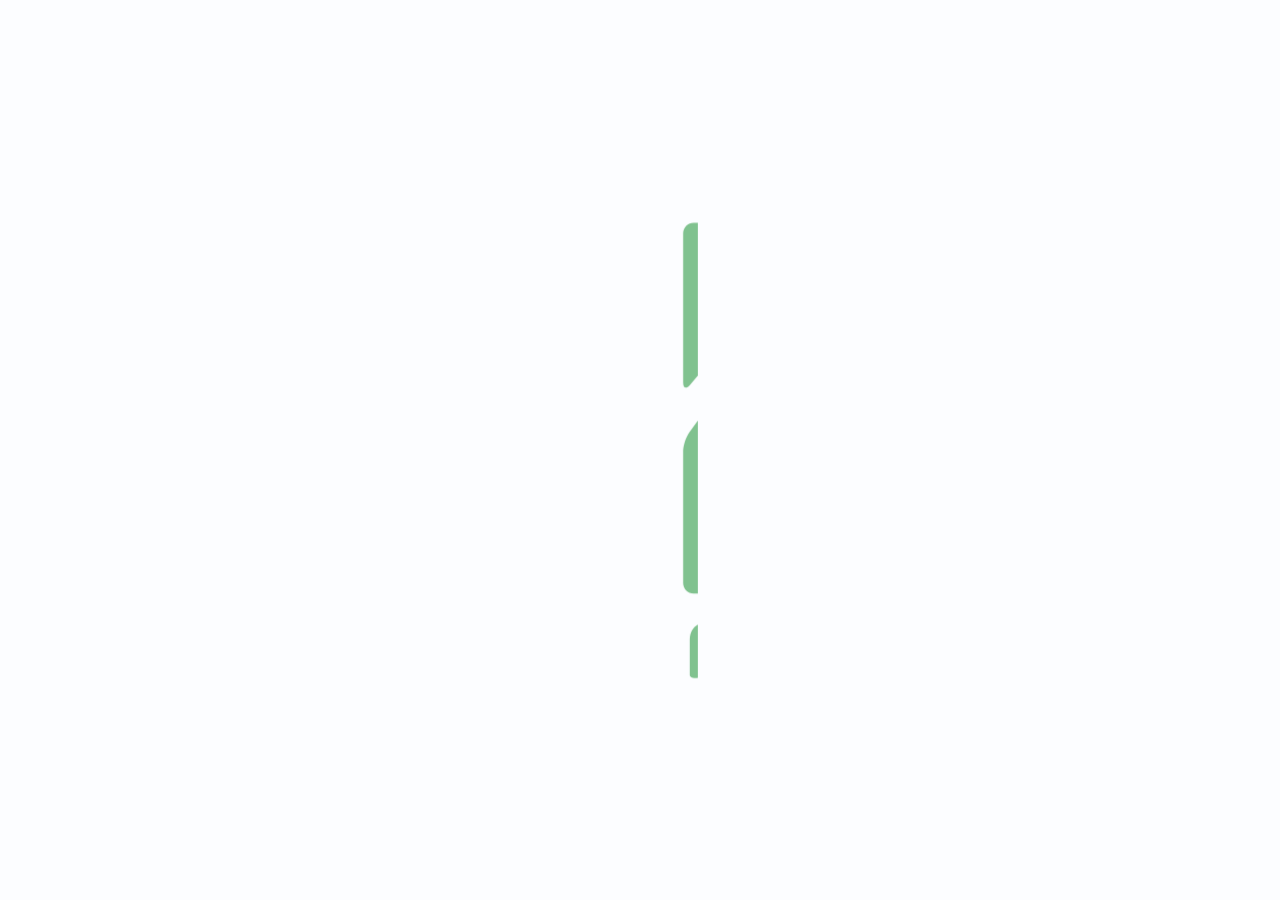
<file: index.html>
<!DOCTYPE html>
<html lang="en">
  <head>
	<meta http-equiv="Content-Type" content="text/html; charset=UTF-8"/>
    <meta name="viewport" content="width=device-width,initial-scale=1,maximum-scale=1,user-scalable=no" />
    <title>HEMP — World-first decentralized vesting platform</title>
	<link rel="canonical" href="https://myhemp.io" />
    <link rel="icon" type="image/png" href="static/img/favicon.png" />
    <meta name="msapplication-TileColor" content="#a9eaa9" />
    <meta name="theme-color" content="#a9eaa9" />
    <meta
      name="description"
      content="World’s First Global MYHEMP RegTech
Blockchain Verified Supply Chain"
    />
    <!-- OpenGraph -->
    <meta property="og:title" content="HEMP" />
    <meta
      property="og:description"
      content="World-first decentralized platform ♂️ ! Protects every Crypto or DeFi community, predatory ventures, perfidious advisors and more..."
    />
    <meta property="og:image"  />
    <meta property="og:type" content="website" />
    <meta property="og:keywords" content="HEMP, HEMP, vesting, defi, crypto, ethereum, bsc, neo, huobi, tron" />
    <meta property="og:url" content="https://www.myhemp.io" />
    <meta property="og:viewport" content="width=device-width,initial-scale=1,maximum-scale=1,user-scalable=no" />
    <!-- Twitter -->
    <meta property="twitter:title" content="HEMP" />
    <meta
      property="twitter:description"
      content="World’s First Global MYHEMP RegTech
Blockchain Verified Supply Chain"
    />
    <meta property="twitter:image"  />
    <meta property="twitter:card" content="summary_large_image" />
    <!-- FontAwesome -->
    <script src="23ab4dbdd7.js" ></script>
    <!-- Global site tag (gtag.js) - Google Analytics -->
    <script async src="https://www.googletagmanager.com/gtag/js?id=G-7HHD5CQQTE"></script>
    <script>
      window.dataLayer = window.dataLayer || []
      function gtag() {
        dataLayer.push(arguments)
      }
      gtag('js', new Date())
      gtag('config', 'G-7HHD5CQQTE')
    </script>
  <link href="main.css" rel="stylesheet"></head>
  <body>
    <div id="ld">
      <div>
        <div class="ldi">
          <img src="static/img/logo.svg" alt="HEMP" />
        </div>
      </div>
    </div>
    <div id="app">
      <header id="h">
        <div class="l">
          <a data-go="#h" title="HEMP"><img src="static/img/logo.png" alt="HEMP" /></a>
        </div>
        <div class="r">
          <nav id="n">
            <ul>
              <li>
                <a data-go="#" title="Use cases"><span>Home</span></a>
              </li>
              <li>
                <a data-go="#ab" title="Use cases"><span>About Us</span></a>
              </li>
              <li>
                <a data-go="#ec" title="Token"><span>Ecosystem</span></a>
              </li>
              <li>
                <a data-go="#d" title="Roadmap"><span>Roadmap</span></a>
              </li>
              <li>
                <a data-go="#g" title="Team"><span>Team</span></a>
              </li>
			  <li>
                <a href="whitepaper.pdf" title="Team"><span>Whitepaper</span></a>
              </li>
              <li>
                <a href="app.html" title="My Hemp App" ><span>Buy Hemp</span></a>
              </li>
            </ul>
          </nav>
          <button class="bnv" data-nav>
            <svg viewBox="0 0 100 100" xmlns="http://www.w3.org/2000/svg">
              <path class="l-1" d="M0 70l28-28c2-2 2-2 7-2h64" />
              <path class="l-2" d="M0 50h99" />
              <path class="l-3" d="M0 30l28 28c2 2 2 2 7 2h64" />
            </svg>
          </button>
        </div>
      </header>
      <div id="a">
        <div class="ct">
          <h1 data-anim-h>
            <span>
              <span>World’s First Global MYHEMP RegTech</span>
            </span>
            <span>
              <span>
                <strong>Blockchain Verified Supply Chain</strong>
              </span>
            </span>
          </h1>
          <h3>‘By utilising our MYHEMP (HEMP) token ecosystem for the highest global transparency
standards for the</h3>'
		  <h1 data-anim-h> Hemp & Marijuana Industry</h1>
          <div class="bc">
            <a href="app.html" class="btn">
              <span>
                Buy Token
                <i class="fas fa-arrow-right faf"></i>
              </span>
            </a>
          </div>
        </div>
      </div>
      <br><br><br>
      <iframe width="100%" height="315" src="https://www.youtube.com/embed/QvPkg5B0g2E" title="YouTube video player" frameborder="0" allow="accelerometer; autoplay; clipboard-write; encrypted-media; gyroscope; picture-in-picture" allowfullscreen></iframe>
    <br><br><br><br>
    <section id="ab">
      <div id="i">
        <div class="ct">
          <h2 class="h2" data-anim-h>
            <div>
              <div class="txc">
                <svg viewBox="0 0 100 100">
                  <linearGradient id="rainbow" x1="0" x2="0" y1="0" y2="100%" gradientUnits="userSpaceOnUse">
                    <stop stop-color="#b2f44e" offset="0%" />
                    <stop stop-color="#71e6f5" offset="100%" />
                  </linearGradient>
                  <defs>
                    <path id="c-1" d="M 50, 50m -25, 0 a 25,25 0 1,1 50,0 a 25,25 0 1,1-50,0"></path>
                  </defs>
                  <text font-size="8" fill="url(#rainbow)">
                    <textPath xlink:href="#c-1">Who We are?</textPath>
                  </text>
                </svg>
              </div>
              <span><span>About US</span></span>
            </div>
          </h2>
          <div class="h5" data-anim-h>
            <h5>
              MYHEMP.iO is a revolutionary decentralised digital ecosystem that provides blockchain solutions to the current global complex challenges faced by all farmers, manufacturers, business services, financial service providers, quality regulators and Government’s within the legal Hemp & Marijuana industry.
            </h5>
          </div>
		  <br><br>
		  <h2 class="h2" data-anim-h>
            <div>
              <div class="txc">
                <svg viewBox="0 0 100 100">
                  <linearGradient id="rainbow" x1="0" x2="0" y1="0" y2="100%" gradientUnits="userSpaceOnUse">
                    <stop stop-color="#b2f44e" offset="0%" />
                    <stop stop-color="#71e6f5" offset="100%" />
                  </linearGradient>
                  <defs>
                    <path id="c-1" d="M 50, 50m -25, 0 a 25,25 0 1,1 50,0 a 25,25 0 1,1-50,0"></path>
                  </defs>
                  <text font-size="8" fill="url(#rainbow)">
                    <textPath xlink:href="#c-1">Our Mission</textPath>
                  </text>
                </svg>
              </div>
              <span><span>Mission</span></span>
            </div>
          </h2>
          <div class="h5" data-anim-h>
            <h5>
              Our focus is to grant every global Hemp & Marijuana consumer legal and high-quality trusted Hemp
& Marijuana products in an instant, whereby they can check agricultural origin, approval of Hemp
cannabinoid testing, legal compliance, industry association verifications, governmental compliance
and anything else related to the finished consumer product. On the medicinal side, governments can
utilise our transparent ecosystem to validate the life-cycle of prescribed medicinal marijuana
ensuring origin, quality and testing information is available on demand.
            </h5>
          </div>
		  <br>
		  <br> <br><br>
		    <h2 class="h2" data-anim-h>
            <div>
              <div class="txc">
                <svg viewBox="0 0 100 100">
                  <linearGradient id="rainbow" x1="0" x2="0" y1="0" y2="100%" gradientUnits="userSpaceOnUse">
                    <stop stop-color="#b2f44e" offset="0%" />
                    <stop stop-color="#71e6f5" offset="100%" />
                  </linearGradient>
                  <defs>
                    <path id="c-1" d="M 50, 50m -25, 0 a 25,25 0 1,1 50,0 a 25,25 0 1,1-50,0"></path>
                  </defs>
                  <text font-size="8" fill="url(#rainbow)">
                    <textPath xlink:href="#c-1">Our Vision</textPath>
                  </text>
                </svg>
              </div>
              <span><span>Vision</span></span>
            </div>
          </h2>
          <div class="h5" data-anim-h>
            <h5>
            Our approach will revolutionise and decentralise the global system of Hemp and Marijuana
consumption, whilst providing a transparent credible supply chain ecosystem that holds all supply
chain stakeholders accountable from seed to finished goods consumer products in the form of Food,
Drinks, Cosmetics, Household items, Construction and Medicinal. Our ecosystem allows flexibility for
national regulators and governments to control and monitor their tolerances and variation limits.
            </h5> <br><br><br><br>
			<h2 class="h2" data-anim-h> Ready to join?   <div class="bc">
            <a href="app.html"  class="btn">
              <span>
                Buy Token
                <i class="fas fa-arrow-right faf"></i>
              </span>
            </a>
          </div>
			</h2>
          </div>
          <div class="ilst">
		   <div>
              <div>
                <svg xmlns="http://www.w3.org/2000/svg" viewBox="0 0 332.5 332.3" stroke-miterlimit="10" xmlns:v="https://vecta.io/nano">
                  <path
                    d="M114.2 144.9l52-52 52 52 30.3-30.3-82.3-82.3-82.3 82.3 30.3 30.3m-81.9 21.2l30.3-30.3 30.3 30.3-30.3 30.3-30.3-30.3zm81.9 21.4l52 52 52-52 30.3 30.2h0L166.2 300l-82.3-82.2h0l30.3-30.3m125.4-21.3l30.3-30.3 30.3 30.3-30.3 30.3-30.3-30.3h0z"
                  />
                  <path d="M197 166.1h0l-30.7-30.7-22.7 22.7h0l-2.6 2.6-5.4 5.4h0 0l30.7 30.7 30.7-30.7" />
                </svg>
              </div>
              <div class="nme"><span>Binance</span></div>
            </div>
            <div>
              <div>
                <svg xmlns="http://www.w3.org/2000/svg" viewBox="0 0 332.5 332.3" stroke-miterlimit="10" xmlns:v="https://vecta.io/nano">
                  <path d="M166.2,217.7l83-49.1L166.2,31" />
                  <path d="M166.2 31L83.3 168.6l82.9 49.1V131 31zm0 270.2l83-116.8-83 49" />
                  <path d="M166.2 301.2v-67.8l-82.9-49 82.9 116.8zm83-132.6l-83-37.6m0 0l-82.9 37.6" />
                </svg>
              </div>
              <div class="nme"><span>Ethereum</span></div>
            </div>
            <div>
              <div>
                <svg xmlns="http://www.w3.org/2000/svg" viewBox="0 0 332.5 332.3" stroke-miterlimit="10" xmlns:v="https://vecta.io/nano">
                  <path
                    d="M193.5 115c0-38.1-18.4-71-32.5-81.7 0 0-1-.6-1 1-1.2 73.7-38.5 93.9-59.3 120.7-47.5 62.2-3.3 130.2 41.7 142.8 25.2 7-5.9-12.5-9.8-53.6-4.7-50 60.9-88 60.9-129.2m24.6 25.2c-.2-.2-.6-.2-1 0l-.2.2c-.8 9.2-11 29.1-23.7 47.3-43.2 61.8-18.6 91.5-4.7 107.6 8 9.4 0 0 20.1-9.6 1.6-.8 39.1-20.7 43.2-65.9 4.2-44-23.7-71.6-33.7-79.6"
                  />
                </svg>
              </div>
              <div class="nme"><span>XRP</span></div>
            </div>
            <div>
              <div>
                <svg xmlns="http://www.w3.org/2000/svg" viewBox="0 0 332.5 332.3" xmlns:v="https://vecta.io/nano">
                  <path
                    d="M280.3 117.1c-11.6-10.7-27.6-27-40.6-38.5l-.8-.5c-1.3-1-2.7-1.8-4.3-2.4h0L54.2 42.8c-.8.1-1.6.4-2.2.8l-.7.6c-.9.9-1.6 2-2 3.2l-.3.6v2.7.4c16.5 45.8 81.4 196 94.2 231.2.8 2.4 2.2 6.9 5 7.2h.6c1.5 0 7.7-8.2 7.7-8.2l122.9-149.8c1.5-1.8 2.8-3.7 3.9-5.7.6-3.3-.5-6.5-3-8.7zm-95.1 15.8l47.6-39.5 27.9 25.7-75.5 13.8zm-18.5-2.6l-82-67.2 132.7 24.5-50.7 42.7zm7.4 17.6l84-13.5-96 115.6 12-102.1zM73.5 69.8l86.3 73.2-12.5 107.1L73.5 69.8z"
                    stroke-miterlimit="10"
                  />
                </svg>
              </div>
              <div class="nme"><span>Tron</span></div>
            </div>
            <div>
              <div>
                <svg xmlns="http://www.w3.org/2000/svg" viewBox="0 0 332.5 332.3" stroke-miterlimit="10" xmlns:v="https://vecta.io/nano">
                  <path d="M55.6 86.7v163.7l106.3 38.1v-165l115-42.4-104.3-37.3zm115 41.5v89.5l106.3 38.1V88.9z" />
                </svg>
              </div>
              <div class="nme"><span>USDT</span></div>
            </div>
			 <div>
              <div>
			  <img src="1.png">
                  <path d="M55.6 86.7v163.7l106.3 38.1v-165l115-42.4-104.3-37.3zm115 41.5v89.5l106.3 38.1V88.9z" />
                </svg>
              </div>
              <div class="nme"><span>Bitcoin</span></div>
            </div>
			 <div>
              <div>
			  <img src="2.png">
                  <path d="M55.6 86.7v163.7l106.3 38.1v-165l115-42.4-104.3-37.3zm115 41.5v89.5l106.3 38.1V88.9z" />
                </svg>
              </div>
              <div class="nme"><span>Litecoin</span></div>
            </div>
          </div>
        </div>
      </div>
	  </section>
      <div id="b">
        <div class="ct" id="ec">
          <h2 class="h2" data-anim-h>
            <div>
              <div class="txc" id="ec">
                <svg viewBox="0 0 100 100">
                  <linearGradient id="rainbow" x1="0" x2="0" y1="0" y2="100%" gradientUnits="userSpaceOnUse">
                    <stop stop-color="#b2f44e" offset="0%" />
                    <stop stop-color="#71e6f5" offset="100%" />
                  </linearGradient>
                  <defs>
                    <path id="c-1" d="M 50, 50m -25, 0 a 25,25 0 1,1 50,0 a 25,25 0 1,1-50,0"></path>
                  </defs>
                  <text font-size="8" fill="url(#rainbow)">
                    <textPath xlink:href="#c-1">Who for</textPath>
                  </text>
                </svg>
              </div>
              <span><span>Ecosystem Overview</span></span>
			  <span><span>Global Ecosystem Participants:</span></span>
            </div>
          </h2>
          <div class="p">
            <p>
            The MYHEMP.IO ecosystem provides a decentralised transactional system available to the Hemp industry that would always be visible to authorities under AML and CTF regulations. Our system is based on solid Know Your Customer/Client (KYC) principles.
            </p>
			 <br><br><br>
			 <div >
                        <img src="ecosystem-img-1.png" width="100%">
                    </div>
					<br> <br><br><br>
					<h2 class="h2" data-anim-h> Global MYHEMP.iO Ecosystem Outputs:</h2>
          </div>
          <div class="lst">
            <div>
              <div>
                <i><img src="static/img/1.png" alt="Team vesting" /></i>
                <h3 data-anim-h>
                  <span><span>Premium Quality Products</span></span>
                </h3>
                <p></p>
              </div>
            </div>
            <div>
              <div>
                <i><img src="static/img/2.png" alt="Venture vesting" /></i>
                <h3 data-anim-h>
                  <span><span>Always Trusted</span></span>
                </h3>
                <p></p>
              </div>
            </div>
			<div>
			 <div>
                <i><img src="static/img/3.png" alt="Community vesting" /></i>
                <h3 data-anim-h>
                  <span><span>Always Compliant</span></span>
                </h3>
                <p></p>
              </div>
			  </div>
            <div>
              <div>
                <i><img src="static/img/4.png" alt="Community vesting" /></i>
                <h3 data-anim-h>
                  <span><span>Always Consistent</span></span>
                </h3>
                <p></p>
              </div>
			  </div>
			  <div>
			  <div>
                <i><img src="static/img/5.png" alt="Community vesting" /></i>
                <h3 data-anim-h>
                  <span><span>Always Transparent</span></span>
                </h3>
                <p></p>
              </div>
            </div>
          </div>
          <div class="bb">
            <img src="static/img/certificate.svg" class="ic" alt="Overfall recognition" />
            <h4 data-anim-h>
              <span><span>Boost your project's reputation</span></span>
            </h4>
            <div class="p">
              <p>Whenever you share your affiliate link and who ever will buy MYHEMP(HEMP) token you'll get 5% commission of every transection made through your refrence link, If you sell more then 50,000 MYHEMP (HEMP) token through your refral link, HEMP issues you a certificate that cryptographically prove to everyone your commitment and you'll win amazing prizes anounced by HEMP token team.</p>
            </div>
            <img src="static/img/certificate_b.svg" class="bg" alt="Overfall recognition" />
          </div>
		  <br><br><br><br>
		   <h2 class="h2" data-anim-h>
            <div>
              <div class="txc">
                <svg viewBox="0 0 100 100">
                  <linearGradient id="rainbow" x1="0" x2="0" y1="0" y2="100%" gradientUnits="userSpaceOnUse">
                    <stop stop-color="#b2f44e" offset="0%" />
                    <stop stop-color="#71e6f5" offset="100%" />
                  </linearGradient>
                  <defs>
                    <path id="c-1" d="M 50, 50m -25, 0 a 25,25 0 1,1 50,0 a 25,25 0 1,1-50,0"></path>
                  </defs>
                  <text font-size="8" fill="url(#rainbow)">
                    <textPath xlink:href="#c-1">How it Works?</textPath>
                  </text>
                </svg>
              </div>
              <span><span>MYHEMP Blockchain Workflow</span></span>
			  <span><span></span></span>
            </div>
          </h2>
		    <div class="lst">
            <div>
              <div>
                <i><img src="static/img/s1.png" alt="Team vesting" /></i>
                <h3 data-anim-h>
                  <span><span>01 Transaction</span></span>
                </h3>
                <p>Once vetted, the MYHEMP ecosystem participant (i.e. seller) initiates a transaction via our PoA Smart Contract system with the MYHEMP specification details</p>
              </div>
            </div>
            <div>
              <div>
                <i><img src="static/img/s2.png" alt="Venture vesting" /></i>
                <h3 data-anim-h>
                  <span><span>02 Network</span></span>
                </h3>=
                <p>The Smart Contract becomes live on within the MYHEMP ecosystem and the next participating block (i.e. buyer) in the sequence verifies the transaction based on contract credentials.</p>
              </div>
            </div>
			<div>
			 <div>
                <i><img src="static/img/s3.png" alt="Community vesting" /></i>
                <h3 data-anim-h>
                  <span><span>03 Authorisation</span></span>
                </h3>
                <p>The Smart Contract must be authorised within the MYHEMP ecosystem by master nodes (i.e. Independant Product Testers and Global Government Entities) in order to continue the blockchain sequence.</p>
              </div>
			  </div>
          </div>
		   <div class="lst">
            <div>
              <div>
                <i><img src="static/img/s6.png" alt="Team vesting" /></i>
                <h3 data-anim-h>
                  <span><span>04 Unified Data</span></span>
                </h3>
                <p>The blockchain is authorised within MYHEMP.iO, the block approval cannot be compromised in any way and the supply chain verification process creates transparency for all parties involved.</p>
              </div>
            </div>
            <div>
              <div>
                <i><img src="static/img/s5.png" alt="Venture vesting" /></i>
                <h3 data-anim-h>
                  <span><span>05 Added Blockchain</span></span>
                </h3>
                <p>Once the block is verified it is permanently stored on the MYHEMP blockchain system and can be accessed at anytime by anyone within the ecosystem.</p>
              </div>
            </div>
			<div>
			 <div>
                <i><img src="static/img/s4.png" alt="Community vesting" /></i>
                <h3 data-anim-h>
                  <span><span>06 Complete</span></span>
                </h3>
                <p>The smart contract is now executed and the initiates a transaction via our PoA Smart Contract system with the MYHEMP specification details.</p>
              </div>
			  </div>
          </div>
        </div>
      </div>
	  <br> <br>
      <div id="c">
        <div class="ct">
          <div class="ctl">
            <img src="static/img/sig.png" alt="HEMP" />
          </div>
          <div class="ctc">
            <div>
              <div><img src="static/img/sig.png" alt="HEMP" /></div>
              <div><img src="static/img/sig.png" alt="HEMP" /></div>
              <div><img src="static/img/sig.png" alt="HEMP" /></div>
              <div><img src="static/img/sig.png" alt="HEMP" /></div>
              <div><img src="static/img/sig.png" alt="HEMP" /></div>
              <div><img src="static/img/sig.png" alt="HEMP" /></div>
              <div><img src="static/img/sig.png" alt="HEMP" /></div>
              <div><img src="static/img/sig.png" alt="HEMP" /></div>
              <div><img src="static/img/sig.png" alt="HEMP" /></div>
              <div><img src="static/img/sig.png" alt="HEMP" /></div>
              <div><img src="static/img/sig.png" alt="HEMP" /></div>
              <div><img src="static/img/sig.png" alt="HEMP" /></div>
              <div><img src="static/img/sig.png" alt="HEMP" /></div>
            </div>
            <img src="static/img/lueur.png" class="ctcl" alt="Lueur" />
            <img src="static/img/coffre.png" alt="Coffre" />
          </div>
          <div class="ctt">
            <h2 data-anim-h>
              <span>
                <span>
                  MYHEMP (HEMP)
                  <small>token</small>
                </span>
              </span>
            </h2>
            <div class="p p1">
              <p>
                MYHEMP is introducing its own token named
                <strong>HEMP</strong>
                , it will strengthen our structure and grant holders various advantages.
              </p>
              <p style="margin-top: 12px">
                All charges for our different services
                <span style="font-style: italic">including future ones</span>
                are and will be payable only in
                <strong>HEMP</strong>
                , making it a core element of our platform. <br>
				Total HEMP (HEMP)Supply: 100,000,000
				<br>
				3% Advisors <br>
				12% Team <br>
				10% Exchange Marketing <br>
				25% Liquidity Mining<br>
				25% Token Sale <br>
        25% Echosystem Development
              </p>
            </div>
            <h3>The main benefits of owning $HEMP tokens are as follows:</h3>
            <div class="p p2">
              <ul>
                <li>
                  Create or revoke a vesting and pay the associated fees in
                  <strong>$HEMP</strong>
                  .
                </li>
                <li>
                  Stake your
                  <strong>$HEMP</strong>
                  to earn part of the platform’s collected fees
                  <span style="font-style: italic">(more HEMP without supply inflation)</span>
                  .
                </li>
                <li>Hold a natively deflationary asset.</li>
                <li>
                  Actively contribute to HEMP's future through governance.
                  <br />
                </li>
              </ul>
            </div>
            <div class="bc">
              <a href="whitepaper.pdf" target="_blank" class="btn">
                <span>
                  Read more
                  <i class="fas fa-arrow-right faf"></i>
                </span>
              </a>
              <a href="https://bscscan.com/token/0xF9d10E434488162758b67853bAfF7CD872adaF1B"  class="btn btn-m">
                <span>
                  <strong>HEMP Contract</strong>
                </span>
                <img src="static/img/bsc.svg" alt="HEMP" />
              </a>
            </div>
          </div>
          <img class="para1" src="static/img/sig.png" alt="HEMP" />
          <img class="para2" src="static/img/sig.png" alt="HEMP" />
          <img class="para3" src="static/img/sig.png" alt="HEMP" />
        </div>
      </div>
      <div id="d">
        <div class="dc fxd">
          <div class="dcl">
            <div>
              <div class="txc">
                <svg viewBox="0 0 100 100">
                  <defs>
                    <path id="c-1" d="M 50, 50m -25, 0 a 25,25 0 1,1 50,0 a 25,25 0 1,1-50,0"></path>
                  </defs>
                  <text font-size="8" fill="url(#rainbow)">
                    <textPath xlink:href="#c-1">What's to come</textPath>
                  </text>
                </svg>
              </div>
              <h2>Roadmap</h2>
            </div>
            <div>
              <h3>OCT 2021</h3>
              <div class="hr"></div>
              <ul>
                <li ><span>HEMP Utility token investment start in March 2021</span></li>
              </ul>
            </div>
            <div>
              <h3>DEC 2021</h3>
              <div class="hr"></div>
              <ul>
                <li >
                  <span>Build team & involve independance governance entities</span>
                </li>
              </ul>
            </div>
            <div>
              <h3>DEC 2021</h3>
              <div class="hr"></div>
              <ul>
                <li ><span>start coding of HEMP System</span></li>
              </ul>
            </div>
            <div>
              <h3>APR 2022</h3>
              <div class="hr"></div>
              <ul>
                <li><span>MVP delivered launch HEMP</span></li>
              </ul>
            </div>
			 <div>
              <h3>MAY 2022</h3>
              <div class="hr"></div>
              <ul>
                <li><span>2% of HEMP Industry involve 8k orders per annum,<br> UK, EU, Canada and Australia Clients. <br>2Million Hemp Commission is distributed in Hemp Holders( EPT 0.07 HEMP). </span></li>
              </ul>
            </div>
			 <div>
              <h3>JUL 2022</h3>
              <div class="hr"></div>
              <ul>
                <li><span>Proof HMEP</span></li>
              </ul>
			</div>
            <div>
              <h3>MAY 2023</h3>
              <div class="hr"></div>
              <ul>
                <li><span>License brand to industry to compete for best Hemp product catagory consumable</span></li>
              </ul>
            </div>
			 <div>
              <h3>JUL 2023</h3>
              <div class="hr"></div>
              <ul>
                <li><span>Uk/ EU Clients Reached</span></li>
              </ul>
            </div>
			<div>
              <h3>MAy 2024</h3>
              <div class="hr"></div>
              <ul>
                <li><span>5% HEMP industry invlive 2k orders per anum<br> 500k Hemp Comission ditributed between Hemp holders (EPT 0.02 HEMP)</span></li>
              </ul>
            </div>
		  <div>
              <h3>June 2024</h3>
              <div class="hr"></div>
              <ul>
                <li><span>Start marketing USA, Canada and Australia. </span></li>
              </ul>
            </div>
			 <div>
              <h3>May 2025</h3>
              <div class="hr"></div>
              <ul>
                <li><span>Start marketing Asia. </span></li>
              </ul>
            </div>
			 <div>
              <h3>JUN 2025</h3>
              <div class="hr"></div>
              <ul>
                <li><span>4% of Hemp industry involve 42k order per anum.</span></li>
				<li><span><br> UK, EU, US, CANADA, AUSTRALIA, & Asia Clients. </span></li>
				<li><span>  6M Hemp token Commission distributed between Hemp Holders</span> </li> <li> <span>(EPT 0.18 HEMP)</span> <li>
              </ul>
            </div>
			<div>
              <h3>MAR 2026</h3>
              <div class="hr"></div>
              <ul>
                <li><span>Start Marketing Africa</span></li>
              </ul>
            </div>
			<div>
              <h3>MAR 2026</h3>
              <div class="hr"></div>
              <ul>
                <li><span>7% HEMP industry involved 42k orders per anum.</span></li><li></span> Africa Clients Reached </span></li> <li><span>10Million Hemp token commission distributed to HEMP Holders (EPT 0.34 HEMP)</span></li>
              </ul>
            </div>
			<div>
              <h3>AUG 2026</h3>
              <div class="hr"></div>
              <ul>
                <li><span>10% HEMP industry involved 67k orders per anum.</span></li> <li><span> Africa Clients Reached</span></li> 16 Million Hemp token commission distributed to HEMP Holders<li><span> (EPT 0.54 HEMP)</span></li>
              </ul>
            </div>
			 </div>
        </div>
      </div>
      <div id="j">
        <div class="ct">
          <div class="jc">
            <img src="static/img/litepaper.png" alt="Litepaper" />
            <div>
              <h2 class="h2" data-anim-h>
                <div>
                  <div class="txc">
                    <svg viewBox="0 0 100 100">
                      <defs>
                        <path id="c-1" d="M 50, 50m -25, 0 a 25,25 0 1,1 50,0 a 25,25 0 1,1-50,0"></path>
                      </defs>
                      <text font-size="8" fill="url(#rainbow)">
                        <textPath xlink:href="#c-1">Dive deeper</textPath>
                      </text>
                    </svg>
                  </div>
                  <span><span>Whitepaper</span></span>
                </div>
              </h2>
              <div class="p">
                <p>
                 MYHEMP has been smartly designed with collaboration from leaders
within the global Hemp industry. We all have one common goal; how can we ensure our industry
grows and develops with the right ethics whilst addressing challenges faced within the End-2-End
Hemp & Cannabinoid supply chain. Our platform will reduce the complexity, ensure security, ease of
use and low costs for all of our users! Find out more by reading our Litepaper.
                </p>
              </div>
              <div class="bc">
                <a href="whitepaper.pdf" title="Litepaper" target="_blank" class="btn">
                  <span>
                    Read now
                    <i class="fas fa-arrow-right faf"></i>
                  </span>
                </a>
              </div>
            </div>
          </div>
        </div>
      </div>
      <div id="g">
        <div class="ct">
          <h2 class="h2" data-anim-h>
            <div>
              <div class="txc">
                <svg viewBox="0 0 100 100">
                  <defs>
                    <path id="c-1" d="M 50, 50m -25, 0 a 25,25 0 1,1 50,0 a 25,25 0 1,1-50,0"></path>
                  </defs>
                  <text font-size="8" fill="url(#rainbow)">
                    <textPath xlink:href="#c-1">Who we are</textPath>
                  </text>
                </svg>
              </div>
              <span><span>Our team</span></span>
            </div>
          </h2>
          <div class="p">
            <p>
              Find out who is behind this ambitious project, crypto-enthusiasts who firmly believe in the establishment of a secure and transparent world
              through decentralization.
            </p>
          </div>
        </div>
        <div class="sw">
          <div class="ct">
            <div data-swiper="team">
              <div class="swiper-wrapper">
                <div class="swiper-slide">
                  <div class="il">
                    <a href="#" target="_blank">
                      <img src="static/img/linkedin.svg" alt="Linkedin" />
                    </a>
                    <img src="static/img/team1.png" alt="Noé" />
                  </div>
                  <div class="nme">Sonny Jhumat</div>
                  <div class="rang">
                    Founder &
                    <br />
                    CEO
                  </div>
				  <div class="p">
            <p>
              A top UK maths graduate who spans a 12 year careers within Fast Moving Consumer Goods (FMCG) and is ‘Blue Chip’ trained with commercial management experience gained within global £bn businesses across branded and own label product categories in UK Multiple Grocery Retailers (Tesco, Morrisons, Asda, Sainsbury’s, Waitrose, Aldi, Lidl, Boots), Retail Convenience (Spar, Nisa, Costcutters), Wholesale (Booker) and Online (Ocado) trade channels. Highly analytical in approach with creative experience in delivering robust Joint Business Plans and category driven growth partnerships.
            </p>
          </div>
                </div>
                <div class="swiper-slide">
                  <div class="il">
                    <a href="#" target="_blank">
                      <img src="static/img/linkedin.svg" alt="Linkedin" />
                    </a>
                    <img src="static/img/team2.png" alt="Valentin" />
                  </div>
                  <div class="nme">Dimitar Kolchakov</div>
                  <div class="rang">Chief Compliance & AML Officer</div>
				  	  <div class="p">
            <p>
             Over 13 years of institutional banking experience within: Branch network, Internal Audit in First Investment Bank and United Bulgarian Bank. Current roles include Head of Compliance and Control Department of the Bulgarian American Credit bank – Head of AML and DPO. Member of the AML, Payment, Legal and Security committee of the Association of Banks in Bulgaria (ABB). International compliance consultant in Fintech, Insuretech and Cryptocurrency businesses with more than 40 successful projects. Founder and Chairman of Bulgarian Compliance Association.
            </p>
          </div>
                </div>
                <div class="swiper-slide">
                  <div class="il">
                    <img src="static/img/team3.png" alt="Colin" />
                  </div>
                  <div class="nme">Philip Pentaliotis</div>
                  <div class="rang">Chief Corporate & Legal Advisor</div>
				   <div class="p">
            <p>
             Over 15 years corporate legal experience gained within strategic roles entailing Head of Legal Department, Legal Partner and many Legal Advisory roles to numerous industries including: Cryptocurrency, Fintech, Private Legal counsel to High Net Worth individuals, Space Exploration, Chemical Engineering, Healthcare and International Corporate Structuring. Current CEO of Pennfords Legal Services.
            </p>
                </div>
              </div>
            </div>
            <div class="sw-n">
              <button class="prev prev-team">
                <img src="static/img/left-arrow.svg" alt="Prev" />
              </button>
              <button class="next next-team">
                <img src="static/img/right-arrow.svg" alt="Next" />
              </button>
            </div>
          </div>
        </div>
      </div>
      <div id="e">
        <div class="ct">
          <h2 class="h2" data-anim-h>
            <div>
              <div class="txc">
                <svg viewBox="0 0 100 100">
                  <defs>
                    <path id="c-1" d="M 50, 50m -25, 0 a 25,25 0 1,1 50,0 a 25,25 0 1,1-50,0"></path>
                  </defs>
                  <text font-size="8" fill="url(#rainbow)">
                    <textPath xlink:href="#c-1">All together</textPath>
                  </text>
                </svg>
              </div>
              <span><span>Join our community</span></span>
            </div>
          </h2>
          <div class="p">
            <p>Follow us on our social networks, stay up to date with the latest news and meet other community members.</p>
          </div>
          <div class="lst">
            <!-- Twitter -->
            <div>
              <div>
                <a href="https://twitter.com/my_hemp_io" target="_blank">
                  <i class="twi">
                    <img src="static/img/twitter.svg" alt="Twitter" />
                  </i>
                  <h3 data-anim-h>
                    <span><span>Twitter</span></span>
                  </h3>
                  <p>Be quickly informed of the latest updates!</p>
                </a>
              </div>
            </div>
            <!-- Telegram -->
            <div>
              <div>
                <a href="https://t.me/myhemp1" target="_blank">
                  <i class="tel">
                    <img src="static/img/telegram.svg" alt="Telegram" />
                  </i>
                  <h3 data-anim-h>
                    <span><span>Telegram</span></span>
                  </h3>
                  <p>Meet, discuss and debate with the whole community including the team.</p>
                </a>
              </div>
            </div>
            <!-- Facebook -->
            <div>
              <div>
                <a href="https://www.facebook.com/myhemp.io" target="_blank">
                  <i class="med">
                    <img src="static/img/facebook.svg" alt="Facebook" />
                  </i>
                  <h3 data-anim-h>
                    <span><span>Facebook</span></span>
                  </h3>
                  <p>Dedicated articles related to our platform, its progress and future updates.</p>
                </a>
              </div>
            </div>
            <!-- Reddit -->
            <div>
              <div>
                <a href="https://www.reddit.com/r/myhemp" target="_blank">
                  <i class="red">
                    <img src="static/img/reddit.svg" alt="Reddit" />
                  </i>
                  <h3 data-anim-h>
                    <span><span>Reddit</span></span>
                  </h3>
                  <p>The leading cryptocurrency social network, come and share your ideas or feedback.</p>
                </a>
              </div>
            </div>
          </div>
        </div>
      </div>
      <div data-trigger="bgc"></div>
      <footer id="fo">
        <div class="ct">
          <div class="fot">
            <div>
              <img class="logo" src="static/img/logo.png" alt="HEMP" />
              <p>
                <strong>HEMP © 2021</strong>
                . All rights reserved.
              </p>
            </div>
            <ul>
              <li>HEMP</li>
              <li><a href="index.html" title="Home">Home</a></li>
               <li>
                <a data-go="#ab" title="Use cases"><span>About Us</span></a>
              </li>
              <li>
                <a data-go="#ec" title="Token"><span>Ecosystem</span></a>
              </li>
              <li>
                <a data-go="#d" title="Roadmap"><span>Roadmap</span></a>
              </li>
              <li>
                <a data-go="#g" title="Team"><span>Team</span></a>
              </li>
            </ul>
            <ul>
              <li>Follow Us</li>
              <li>
                <a href="https://twitter.com/my_hemp_io" title="Twitter" target="_blank">Twitter</a>
              </li>
              <li>
                <a href="https://t.me/myhemp1" title="Telegram" target="_blank">Telegram</a>
              </li>
              <li>
                <a href="https://www.reddit.com/r/myhemp" title="Reddit" target="_blank">Reddit</a>
              </li>
              <li><a href="https://www.facebook.com/myhemp.io" title="Facebook" target="_blank">Facebook</a></li>
            </ul>
          </div>
        </div>
      </footer>
    </div>
    <div id="bg">
      <div class="bgc"></div>
    </div>
    <script src="static/vendor.js"></script>
  <script type="text/javascript" src="app.bundle.js"></script><center><font size="2">This is the free demo result. For a full version of this website, please go to  <a href="https://www6.waybackmachinedownloader.com/website-downloader-online/scrape-all-files/">Website Downloader</a></font></center></body>
</html>
</file>
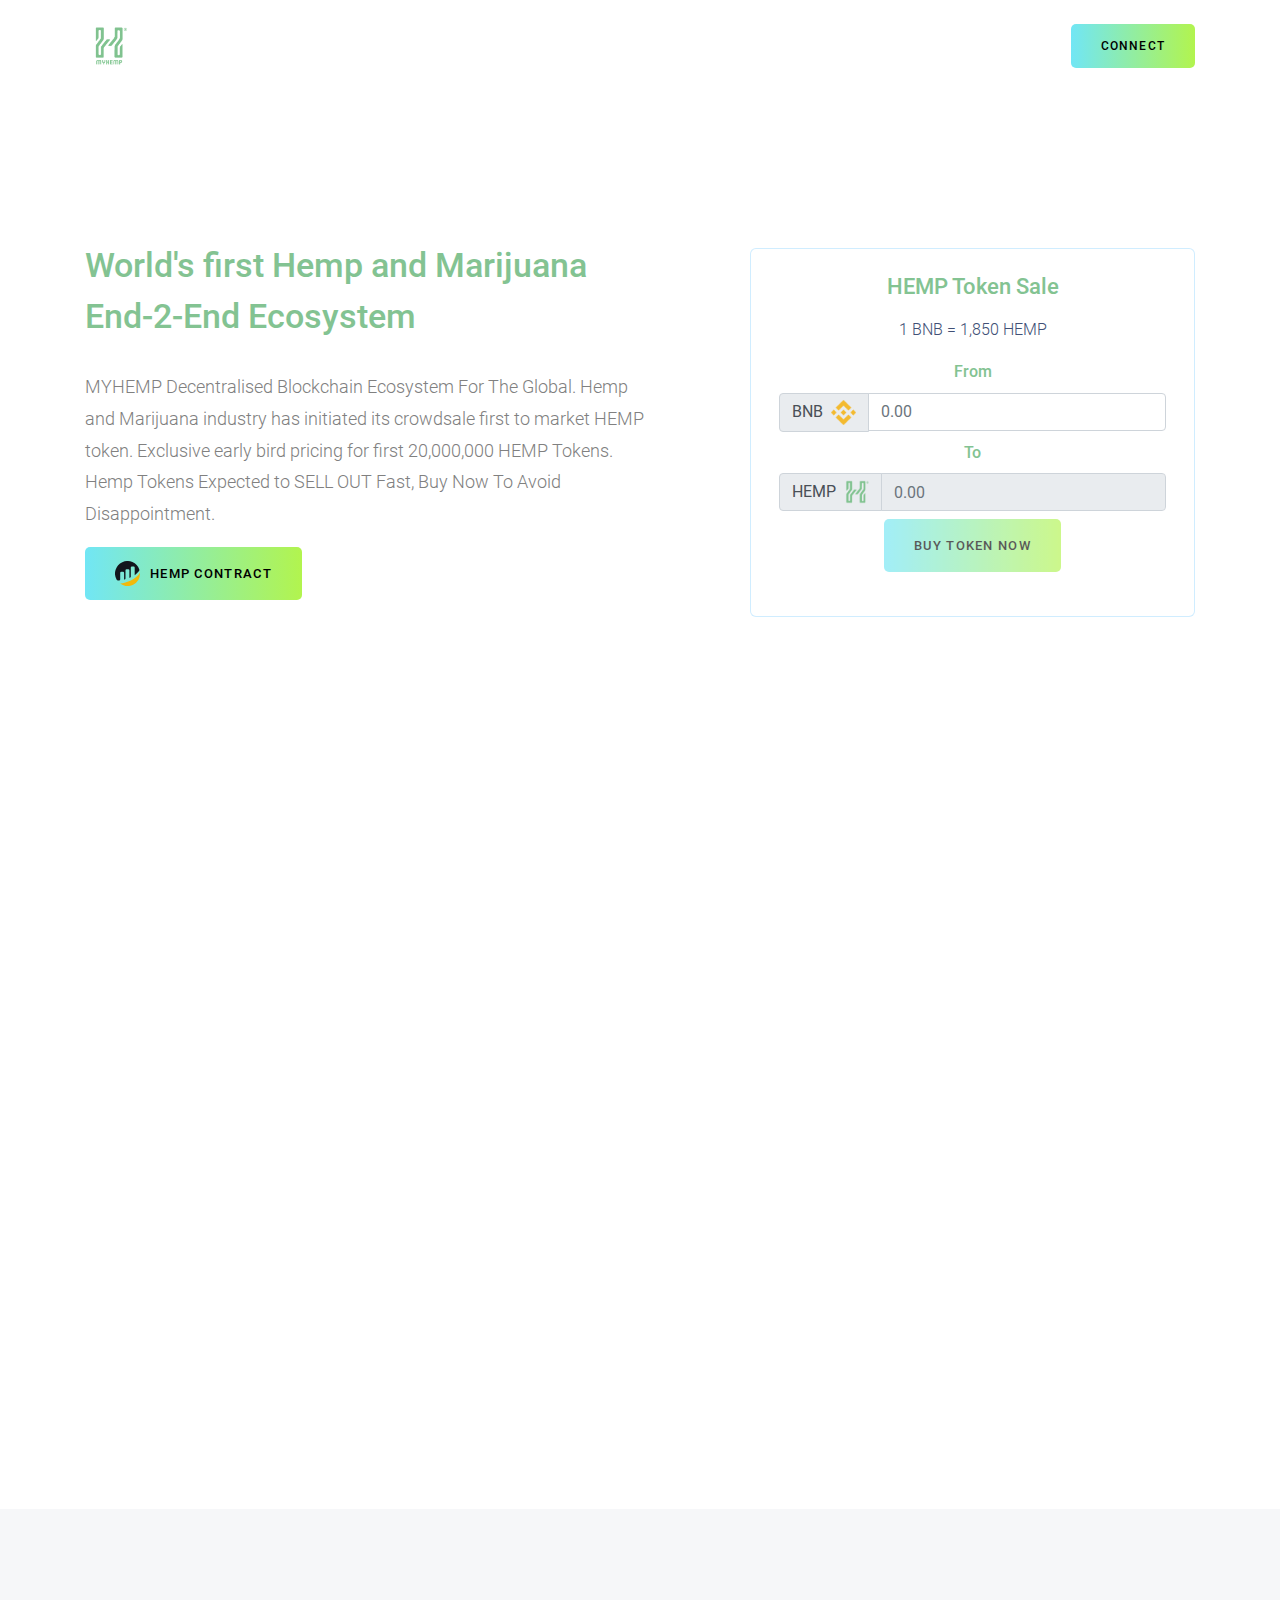
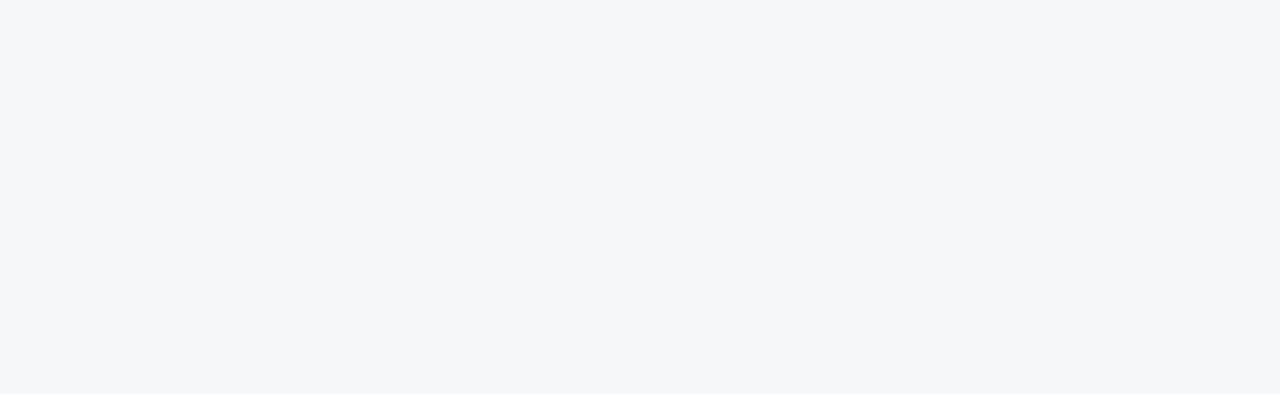
<file: app.html>
<!DOCTYPE html>
<html lang="zxx" class="js">
<head>
	<meta http-equiv="Content-Type" content="text/html; charset=UTF-8"/>
	<meta name="author" content="Softnio">
	<meta name="viewport" content="width=device-width, initial-scale=1, shrink-to-fit=no">
	<meta name="description" content="">
	<!-- Fav Icon  -->
	<link rel="shortcut icon" href="app/images/favicon.png">
	<!-- Site Title  -->
	<title>MY HEMP</title>
	<link rel="canonical" href="https://myhemp.io/app.html" />
	<!-- Bundle and Base CSS -->
	<link rel="stylesheet" href="app/assets/css/vendor.bundle_ver-161.css">
	<link rel="stylesheet" href="app/assets/css/style_ver-161.css">
	<!-- Color Scheme CSS -->
	<link rel="stylesheet" href="app/assets/css/theme_ver-161.css" id="theming">
</head>
<body class="nk-body body-wider theme-light mode-onepage">
	<div class="nk-wrap">
		<header class="nk-header page-header is-transparent is-sticky is-shrink is-light" id="header">
		    <!-- Header @s -->
			<div class="header-main">
				<div class="header-container container">
					<div class="header-wrap">
						<!-- Logo @s -->
						<div class="header-logo logo animated" data-animate="fadeInDown" data-delay=".6">
							<a href="index.html" class="logo-link">
								<img class="logo-dark" src="app/images/logo.png" srcset="app/images/logo2x.png 2x" alt="logo">
								<img class="logo-light" src="app/images/logo.png" srcset="app/images/logo2x.png 2x" alt="logo">
							</a>
						</div>
						<!-- Menu Toogle @s -->
						<div class="header-nav-toggle">
							<a href="#" class="navbar-toggle" data-menu-toggle="header-menu">
                                <div class="toggle-line">
                                    <span></span>
                                </div>
                            </a>
						</div>
						<!-- Menu @s -->
						<div class="header-navbar animated" data-animate="fadeInDown" data-delay=".75">
							<nav class="header-menu" id="header-menu">
								<ul class="menu-btns">
									<li><button class="btn btn-md btn-auto btn-grad" id="connectButton"><span>Connect</span></button></li>
								</ul>
							</nav>
						</div><!-- .header-navbar @e -->
					</div>                                                
				</div>
			</div><!-- .header-main @e -->
			<!-- Banner @s -->
			<div class="">
				<div class="nk-banner">
				    <div class="banner banner-fs banner-single banner-gap-b2">
				        <div class="banner-wrap">
                            <div class="container">
                                <div class="row gutter-vr-30px align-items-center justify-content-center">
                                    <div class="col-lg-7 col-sm-10 text-center text-lg-left">
                                        <div class="banner-caption cpn tc-light mt-3 mt-lg-0">
                                            <div class="cpn-head">
                                                <h1 class="title animated" data-animate="fadeInUp" data-delay="1.2" style="color: #83C392">World's first Hemp and Marijuana<br class="d-none d-md-block">  End-2-End Ecosystem</h1>
                                            </div> 
                                            <div class="cpn-text">
                                                <p class="animated" data-animate="fadeInUp" data-delay="1.3" style="color:gray;">MYHEMP Decentralised Blockchain Ecosystem For The Global. Hemp and Marijuana industry has initiated its crowdsale first to market HEMP token. Exclusive early bird pricing for first 20,000,000 HEMP Tokens. Hemp Tokens Expected to SELL OUT Fast, Buy Now To Avoid Disappointment.</p>
                                                <a href="https://bscscan.com/token/0xF9d10E434488162758b67853bAfF7CD872adaF1B"  class="btn btn-grad">
                                                <img src="static/img/bsc.svg" alt="HEMP" style="padding-right: 10px; max-width: 35px;" />
                                                    <span>
                                                      <strong>HEMP Contract</strong>
                                                    </span>
                                                  </a>
                                            </div>
                                        </div>
                                    </div><!-- .col -->
                                    <div class="col-lg-5">
                                        <div class="token-status round bg-theme mb-5 mb-lg-0 animated" data-animate="fadeInUp" data-delay="1.4" style="background-color: white;">
                                            <h4 class="title title-md" style="color: #83C392">HEMP Token Sale</h4>
                                            <p>1 BNB = 1,850 HEMP</p>
                                            <label for="inputFrom" style="color: #83C392"><strong>From</strong></label>
                                            <div class="input-group mb-2 mr-sm-2">
                                                <div class="input-group-prepend">
                                                  <div class="input-group-text"><a class="mr-2">BNB</a><img alt="nologo" class="ant-image-img" src="app/images/binance_logo.png" width="25" /></div>
                                                </div>
                                                <input type="number" class="form-control" id="inputFrom" placeholder="0.00" onkeyup="updateInput()">
                                            </div>
                                            <label for="inputTo" style="color: #83C392"><strong>To</strong></label>
                                            <div class="input-group mb-2 mr-sm-2">
                                                <div class="input-group-prepend">
                                                  <div class="input-group-text"><a class="mr-2">HEMP</a><img alt="nologo" class="ant-image-img" src="app/images/favicon.png" width="25" /></div>
                                                </div>
                                                <input type="number" class="form-control" id="inputTo" placeholder="0.00" readonly>
                                            </div>
                                            <!-- <div class="token-countdown countdown" data-date="2019/08/03"></div>
                                            <div class="progress-wrap progress-wrap-point">
                                                <span class="progress-info">Raised so far <span>$1,830,985</span></span>
                                                <div class="progress-bar">
                                                    <div class="progress-percent bg-grad" data-percent="30"></div>
                                                    <div class="progress-point progress-point-1">Soft Cap <span>$1.75m</span></div>
                                                    <div class="progress-point progress-point-2">Hard Cap <span>$4.75m</span></div>
                                                </div>
                                            </div> -->
                                            <button id="buyButton" class="btn btn-grad" disabled>Buy Token Now</button>
                                            <p class="token-min" id="err"></p>
                                        </div>
                                    </div><!-- .col -->
                                </div><!-- .row -->
                            </div>
                        </div>
				    </div>
				</div><!-- .nk-banner -->
			</div>
			<!-- .header-banner @e -->
		</header>
        <main class="nk-pages">    
            <section class="section section-features" id="features">
                <div class="container">
                    <!-- Block @s -->
                    <div class="nk-block nk-block-features-s2">
                        <div class="row align-items-center flex-row-reverse">
                            <div class="col-lg-5">
                                <div class="gfx py-4 animated" data-animate="fadeInUp" data-delay=".1">
                                </div>
                            </div><!-- .col -->
                            <div class="col-lg-7">
                                <!-- Section Head @s -->
                                <div class="section-head">
                                    <h2 class="title animated" data-animate="fadeInUp" data-delay=".2" style="color: #83C392">How to Buy HEMP</h2>
                                </div><!-- .section-head @e -->
                                <div class="features-list mr-4 mgb-m30">
                                    <div class="feature feature-s2 animated" data-animate="fadeInUp" data-delay=".4">
                                        <div class="feature-icon dot">
                                            <img src="app/images/one.png">
                                        </div>
                                        <div class="feature-text">
                                            <p>Create a Metamask Wallet using either desktop computer or mobile device. <a href="https://metamask.io/">https://metamask.io/.</a>Please ensure you have Binance Smart Chain enable on your metamask wallet. If not, see youtube video on <a href="https://www.youtube.com/watch?v=3wQp-B2h1fg">How to add BSC Network on your metamask</a></p>
                                        </div>
                                    </div>
                                    <div class="feature feature-s2 animated" data-animate="fadeInUp" data-delay=".5">
                                        <div class="feature-icon dot">
                                            <img src="app/images/two.png">
                                        </div>
                                        <div class="feature-text">
                                            <p>Send BNB to your wallet. You can buy BNB on MetaMask directly, or through sites like <a href="https://www.coinbase.com/">Coinbase</a> or <a href="http://binance.com/">Binance </a> and then send them to your wallet.</p>
                                        </div>
                                    </div>
                                    <div class="feature feature-s2 animated" data-animate="fadeInUp" data-delay=".6">
                                        <div class="feature-icon dot">
                                            <img src="app/images/three.png">
                                        </div>
                                        <div class="feature-text">
                                            <p>Connect to <a href="app.html">MYHEMP App</a> and Buy HEMP. For extra safety, please double check you are sending BNB to the correct MYHEMP Crowdsale Address <a href="https://bscscan.com/address/0x13758c1f96c12ac1a8774cf8f84769a46abbe5d1">0x13758c1f96C12aC1a8774cF8F84769a46ABbe5D1</a></p>
                                        </div>
                                    </div>
                                </div>
                            </div><!-- .col -->
                        </div><!-- .row -->
                    </div><!-- .block @e -->
                </div>
            </section>
            <!-- // -->
        </main>
		<footer class="nk-footer" style="background-color : #F6F7F9;">
			<section class="section section-footer section-l bg-transparent" >
				<div class="container">
				    <!-- Block @s -->
					<div class="nk-block block-footer">
                        <div class="row">
                            <div class="col-lg-2 col-sm-4 mb-4 mb-sm-0">
                                <div class="wgs wgs-menu animated" data-animate="fadeInUp" data-delay=".4">
                                    <h6 class="wgs-title">Follow Us</h6>
                                    <div class="wgs-body">
                                        <ul class="wgs-links">
                                            <li><a href="https://twitter.com/my_hemp_io">Twitter</a></li>
                                            <li><a href="https://t.me/myhemp1">Telegram</a></li>
                                            <li><a href="https://www.reddit.com/r/myhemp">Reddit</a></li>
                                            <li><a href="https://www.facebook.com/myhemp.io">Facebook</a></li>
                                        </ul>
                                    </div>
                                </div>
                            </div><!-- .col -->
                            <div class="col-lg-6 mb-4 mb-lg-0 order-lg-first">
                                <div class="wgs wgs-text animated" data-animate="fadeInUp" data-delay=".1">
                                    <div class="wgs-body">
                                        <a href="index.html" class="wgs-logo">
                                            <img src="app/images/logo.png" srcset="app/images/logo2x.png 2x" alt="logo">
                                        </a>
                                        <p>Copyright © 2022 MYHEMP. <br>All rights reserved. </p>
                                    </div>
                                </div>
                            </div><!-- .col -->
                        </div><!-- .row -->
					</div><!-- .block @e -->
				</div>
			</section>
			<div class="nk-ovm shape-b"></div>
		</footer>
	</div>
	<div class="preloader"><span class="spinner spinner-round"></span></div>
	<!-- JavaScript -->
	<script src="app/assets/js/jquery.bundle_ver-161.js"></script>
	<script src="app/assets/js/scripts_ver-161.js"></script>
	<script src="app/assets/js/charts.js"></script>
    <script src="npm/web3-latest/dist/web3.min.js"></script>
    <script type="text/javascript">
        var from = document.getElementById("inputFrom");
        var to = document.getElementById("inputTo"); 
        function updateInput(){
            to.value = from.value * 1850;
        }
        // daiToken.methods.rate().call(function (err, res) {
        //   if (err) {
        //     console.log("An error occured", err)
        //     return
        // }
        // console.log("The balance is: ", res)
        // });
        const receiverAddress = "0x729EA13065E065c7051062163295ea53CB0a9E5A";
    </script>
    <script type="module">
        import { ethers } from "app/ethers-5.0.esm.min.js";
          var v = document.getElementById("connectButton");
          var buy = document.getElementById("buyButton");
          let accounts = [];
          const provider = new ethers.providers.Web3Provider(window.ethereum, "any");
            const hemp = {
              address: "0x13758c1f96C12aC1a8774cF8F84769a46ABbe5D1",
              abi: [{"inputs":[{"internalType":"uint256","name":"rate","type":"uint256"},{"internalType":"address payable","name":"wallet","type":"address"},{"internalType":"contract IERC20","name":"token","type":"address"}],"payable":false,"stateMutability":"nonpayable","type":"constructor"},{"anonymous":false,"inputs":[{"indexed":true,"internalType":"address","name":"purchaser","type":"address"},{"indexed":true,"internalType":"address","name":"beneficiary","type":"address"},{"indexed":false,"internalType":"uint256","name":"value","type":"uint256"},{"indexed":false,"internalType":"uint256","name":"amount","type":"uint256"}],"name":"TokensPurchased","type":"event"},{"payable":true,"stateMutability":"payable","type":"fallback"},{"constant":false,"inputs":[{"internalType":"address","name":"beneficiary","type":"address"}],"name":"buyTokens","outputs":[],"payable":true,"stateMutability":"payable","type":"function"},{"constant":true,"inputs":[],"name":"rate","outputs":[{"internalType":"uint256","name":"","type":"uint256"}],"payable":false,"stateMutability":"view","type":"function"},{"constant":true,"inputs":[],"name":"token","outputs":[{"internalType":"contract IERC20","name":"","type":"address"}],"payable":false,"stateMutability":"view","type":"function"},{"constant":true,"inputs":[],"name":"wallet","outputs":[{"internalType":"address payable","name":"","type":"address"}],"payable":false,"stateMutability":"view","type":"function"},{"constant":true,"inputs":[],"name":"weiRaised","outputs":[{"internalType":"uint256","name":"","type":"uint256"}],"payable":false,"stateMutability":"view","type":"function"}],
            };
          let currentAccount = null;
          window.addEventListener("load", function() {
              if (window.ethereum) {
                // use MetaMask's provider
                const signer = provider.getSigner(); // get permission to access accounts
                getAccount();
                getChainId();
                // detect Metamask account change
                window.ethereum.on('accountsChanged', handleAccountsChanged);
                // detect Network account change
                window.ethereum.on('chainChanged', handleChainChanged);
              } else {
                window.alert("MetaMask is Not installed!");
                console.warn(
                  "No web3 detected. Falling back to http://127.0.0.1:8545. You should remove this fallback when you deploy live",
                );
                // fallback - use your fallback strategy (local node / hosted node + in-dapp id mgmt / fail)
                window.web3 = new Web3(
                  new Web3.providers.HttpProvider("http://127.0.0.1:7545"),
                );
              }
            });
          v.addEventListener('click', () => {
              getAccount();
              getBalance();
            });
            async function getAccount() {
              accounts = await ethereum.request({ method: 'eth_requestAccounts' });
              v.innerHTML = accounts.toString().substring(0, 12) + "...";
            }
            async function getChainId() {
                const chainID = await ethereum.request({ method: 'eth_chainId' });
                handleChainChanged(chainID);
            }
            async function getBalance() {
              let web3 = new Web3(window.ethereum);
              let balance = web3.eth.getBalance(accounts.toString());
              console.log(balance);
            }
            function handleAccountsChanged(accountss) {
              if (accountss.length === 0) {
                // MetaMask is locked or the user has not connected any accountss
                console.log('Please connect to MetaMask.');
                window.alert("Please connect to MetaMask.");
                v.innerHTML = "Connect to MetaMask";
              } else if (accountss[0] !== currentAccount) {
                currentAccount = accountss[0];
                v.innerHTML = currentAccount.toString().substring(0, 12) + "...";
              }
            }
            function handleChainChanged(_chainId) {
                if (parseInt(_chainId, 16) !== 56 ) {
                    window.alert("Change Your Network to Binance Smart Chain!");
                    buy.innerHTML = "Change Your Network to BSC!";
                    buy.disabled = true;
                }else {
                    buy.innerHTML = "Buy Token Now";
                    buy.disabled = false;
                }
            }
            buy.onclick = () => {
                if (document.getElementById("inputFrom").value !== '') {
                    transferHemp();
                }else{
                    window.alert("Enter Correct Value of BNB");
                }
            }
            async function transferHemp() {
                let amount = document.getElementById("inputFrom").value;
                amount = amount.toString();
                let receiver = hemp.address
                let response;
                getAccount();
                const signer = provider.getSigner();
                let userAddress = await signer.getAddress();
                const hempContract = new ethers.Contract(hemp.address, hemp.abi, signer);
                response = `Transferring ${amount} BNB receiver ${receiver.slice(
                  0,
                  12
                )}...`;
                document.getElementById("err").innerHTML = response;
                document.getElementById("err").style.display = "block";
                let overrides = {
                    // The amount to send with the transaction (i.e. msg.value)
                    value: ethers.utils.parseEther(amount),
                };
                const senderAddress = accounts.toString();
                let tx = hempContract.buyTokens(senderAddress, overrides);
                tx.then((result) => {
                    console.log("tx: ", result);
                    document.getElementById("err").innerHTML += `Transaction hash: ${result.hash}`;
                }).catch((error) => {
                    window.alert(error.message);
                    console.log("tx: ", error);
                });
              }
    </script>
</body>
</html>
</file>
<file: main.css>
@font-face{font-family:GeneralSans;src:url(fonts/generalsans-extralight.woff) format("woff2"),url(fonts/generalsans-extralight.woff) format("woff"),url(fonts/generalsans-extralight.ttf) format("truetype");font-weight:200;font-style:normal}@font-face{font-family:GeneralSans;src:url(fonts/generalsans-light.woff) format("woff2"),url(fonts/generalsans-light.woff) format("woff"),url(fonts/generalsans-light.ttf) format("truetype");font-weight:300;font-style:normal}@font-face{font-family:GeneralSans;src:url(fonts/generalsans-regular.woff) format("woff2"),url(fonts/generalsans-regular.woff) format("woff"),url(fonts/generalsans-regular.ttf) format("truetype");font-weight:400;font-style:normal}@font-face{font-family:GeneralSans;src:url(fonts/generalsans-medium.woff) format("woff2"),url(fonts/generalsans-medium.woff) format("woff"),url(fonts/generalsans-medium.ttf) format("truetype");font-weight:500;font-style:normal}@font-face{font-family:GeneralSans;src:url(fonts/generalsans-semibold.woff) format("woff2"),url(fonts/generalsans-semibold.woff) format("woff"),url(fonts/generalsans-semibold.ttf) format("truetype");font-weight:600;font-style:normal}@font-face{font-family:GeneralSans;src:url(fonts/generalsans-bold.woff) format("woff2"),url(fonts/generalsans-bold.woff) format("woff"),url(fonts/generalsans-bold.ttf) format("truetype");font-weight:700;font-style:normal}*,:after,:before{position:relative;-webkit-box-sizing:border-box;box-sizing:border-box}a,abbr,acronym,address,applet,article,aside,audio,b,big,blockquote,body,button,canvas,caption,center,cite,code,dd,del,details,dfn,div,dl,dt,em,embed,fieldset,figcaption,figure,footer,form,h1,h2,h3,h4,h5,h6,header,hgroup,html,i,iframe,img,ins,kbd,label,legend,li,mark,menu,nav,object,ol,output,p,pre,q,ruby,s,samp,section,small,span,strike,strong,sub,summary,sup,table,tbody,td,tfoot,th,thead,time,tr,tt,u,ul,var,video{margin:0;padding:0;border:0;font-size:100%;font:inherit;vertical-align:baseline}input:-webkit-autofill,input:-webkit-autofill:focus,input:-webkit-autofill:hover,select:-webkit-autofill,select:-webkit-autofill:focus,select:-webkit-autofill:hover,textarea:-webkit-autofill,textarea:-webkit-autofill:focus,textarea:-webkit-autofill:hover{-webkit-box-shadow:0 0 0 0 transparent inset;box-shadow:inset 0 0 0 0 transparent;-webkit-transition:0s;transition:0s;background-color:inherit}article,aside,details,figcaption,figure,footer,header,hgroup,menu,nav,section{display:block}[data-mail],a,button{-webkit-transition:.3s;transition:.3s;cursor:pointer;color:inherit}button{border:0;padding:0;background:none;display:inline-block}:active,:focus,a,a:hover,button,button:hover{text-decoration:none;outline:none}body{overflow:hidden;font-weight:400;line-height:1;-webkit-font-smoothing:antialiased;-moz-osx-font-smoothing:grayscale;-ms-text-size-adjust:100%;-webkit-text-size-adjust:100%;-webkit-tap-highlight-color:transparent}ol,ul{list-style:none}blockquote,q{quotes:none}blockquote:after,blockquote:before,q:after,q:before{content:"";content:none}table{border-collapse:collapse;border-spacing:0}strong{font-weight:800}img{max-width:100%}img,svg{vertical-align:bottom}input,textarea{background:transparent;border:0;resize:none}.swiper-slide{-webkit-box-flex:1;-ms-flex:1 0 auto;flex:1 0 auto}.swiper-wrapper{display:-webkit-box;display:-ms-flexbox;display:flex;-ms-flex-wrap:nowrap;flex-wrap:nowrap;height:100%}::-moz-selection{background-color:#f9a528;color:#fff}::selection{background-color:#f9a528;color:#fff}::-webkit-input-placeholder{color:inherit;opacity:.5}::-moz-placeholder{color:inherit;opacity:.5}::-ms-input-placeholder{color:inherit;opacity:.5}body,html{background-color:#fcfdff;color:#1d1d1b;width:100%;height:100%;overflow:hidden;font-family:GeneralSans,sans-serif;font-weight:400}.ct{width:90%;max-width:1300px;margin:auto;padding:0 3%}.scrollbar-track{cursor:-webkit-grab;cursor:grab;opacity:0;-webkit-transition:opacity .3s,background .3s;transition:opacity .3s,background .3s;position:fixed;z-index:5;-webkit-user-select:none;-moz-user-select:none;-ms-user-select:none;user-select:none}.scrollbar-track.show,.scrollbar-track:hover{opacity:1}.scrollbar-track-y{height:100%;width:3px;top:0;right:0;margin:0 auto}.scrollbar-track-y .scrollbar-thumb{-webkit-box-shadow:0 10px 30px rgba(145,237,164,.5);box-shadow:0 10px 30px rgba(145,237,164,.5);width:8px;right:100%;background:-webkit-gradient(linear,left top,left bottom,from(#b3f44e),to(#71e6f4));background:linear-gradient(180deg,#b3f44e,#71e6f4);border-radius:5px}[data-trigger]{position:absolute;z-index:-1;width:1px;pointer-events:none;left:0}[data-trigger=bgc]{top:0;height:100vh}.btn{white-space:nowrap;display:-webkit-inline-box;display:-ms-inline-flexbox;display:inline-flex;-webkit-transition:color .4s,-webkit-transform .2s;transition:color .4s,-webkit-transform .2s;transition:transform .2s,color .4s;transition:transform .2s,color .4s,-webkit-transform .2s;-webkit-box-align:center;-ms-flex-align:center;align-items:center;line-height:1.6;padding:0 calc(26.40741px + .18519vw);height:calc(48.51852px + .46296vw);font-weight:600;font-size:calc(14.11111px + .27778vw)}.btn img{width:16px;margin-left:5px}.btn:active{-webkit-transform:scale(.9)!important;transform:scale(.9)!important}.btn-m:hover{-webkit-transform:scale(1.1);transform:scale(1.1)}.btn-m,.btn:hover{color:#fff}.btn:before{-webkit-transition:.6s;transition:.6s;background:-webkit-gradient(linear,left top,right top,from(#b2f44e),to(#71e6f5));background:linear-gradient(90deg,#b2f44e,#71e6f5);-webkit-box-shadow:0 10px 30px rgba(145,237,164,.5);box-shadow:0 10px 30px rgba(145,237,164,.5);width:calc(48.51852px + .46296vw);height:calc(48.51852px + .46296vw);left:0;border-radius:100px;content:"";position:absolute;top:0}.btn-m:before,.btn:hover:before{width:100%}.h2{font-weight:600;font-size:calc(20.55556px + 1.38889vw)}.h2+*{margin-top:calc(17.03704px + .92593vw)}.p{line-height:1.5;font-size:calc(13.11111px + .27778vw)}[data-anim-h]{line-height:1.3}[data-anim-h] .txc{position:absolute;left:0;top:0;-webkit-transform:translate(-50%,-50%);transform:translate(-50%,-50%)}[data-anim-h]>div{display:inline-block}[data-anim-h]>div>span{display:block;overflow:hidden}[data-anim-h] span>span{-webkit-transform:translateY(105%);transform:translateY(105%);display:inline-block}.txc{margin:0 auto calc(22.03704px + .92593vw);text-transform:uppercase;letter-spacing:3px;color:#16141c;font-weight:600;-webkit-user-select:none;-ms-user-select:none;user-select:none;-moz-user-select:none;width:calc(82.59259px + 2.31481vw);height:calc(82.59259px + 2.31481vw);pointer-events:none}.txc svg{fill:#16141c;-webkit-animation:rotate 8s linear infinite;animation:rotate 8s linear infinite;position:absolute;width:140%;height:140%;left:-20%;top:-20%}@-webkit-keyframes rotate{0%{-webkit-transform:rotate(0deg);transform:rotate(0deg)}to{-webkit-transform:rotate(-1turn);transform:rotate(-1turn)}}@keyframes rotate{0%{-webkit-transform:rotate(0deg);transform:rotate(0deg)}to{-webkit-transform:rotate(-1turn);transform:rotate(-1turn)}}#app,#app .scroll-content{position:absolute;width:100%;height:100%;z-index:1}#ld{position:fixed;top:0;left:0;width:100%;height:100%;z-index:9999;background-color:#fcfdff}#ld,#ld>div{display:-webkit-box;display:-ms-flexbox;display:flex;-webkit-box-align:center;-ms-flex-align:center;align-items:center;-webkit-box-pack:center;-ms-flex-pack:center;justify-content:center}#ld>div,#ld img{width:calc(161.11111px + 27.77778vw);max-width:calc(161.11111px + 27.77778vw)}#ld .ldi{overflow:hidden;width:22.2%;opacity:0;-webkit-transform:scale(.8);transform:scale(.8)}#h{position:fixed;width:100%;z-index:9999;-webkit-transition:padding .8s;transition:padding .8s;padding:calc(17.59259px + 2.31481vw);display:-webkit-box;display:-ms-flexbox;display:flex;-webkit-box-pack:justify;-ms-flex-pack:justify;justify-content:space-between;-webkit-box-align:center;-ms-flex-align:center;align-items:center}.fx #h{padding:calc(10.55556px + 1.38889vw)}#h:before{z-index:0;-webkit-transition:height .8s,-webkit-box-shadow .8s;transition:height .8s,-webkit-box-shadow .8s;transition:height .8s,box-shadow .8s;transition:height .8s,box-shadow .8s,-webkit-box-shadow .8s;-webkit-box-shadow:0 0 0 rgba(0,0,0,.1);box-shadow:0 0 0 rgba(0,0,0,.1);content:"";width:100%;height:0;background-color:#fff;left:0;top:0;position:absolute}.fx #h:before{height:100%;-webkit-box-shadow:0 0 calc(44.07407px + 1.85185vw) rgba(0,0,0,.1);box-shadow:0 0 calc(44.07407px + 1.85185vw) rgba(0,0,0,.1)}#h .l a{display:block;width:200px}#h .bnv{background:-webkit-gradient(linear,left top,right top,from(#b2f44e),to(#71e6f5));background:linear-gradient(90deg,#b2f44e,#71e6f5);-webkit-box-shadow:0 10px 30px rgba(145,237,164,.5);box-shadow:0 10px 30px rgba(145,237,164,.5);border-radius:50%;width:55px;height:55px;overflow:hidden;display:none;position:absolute;right:0;top:50%;-webkit-transform:translateY(-50%);transform:translateY(-50%)}#h .bnv svg{width:100px;position:absolute;top:51%;left:51%;-webkit-transform:translate(-50%,-50%) rotateX(40deg);transform:translate(-50%,-50%) rotateX(40deg)}#h .bnv path{fill:none;stroke:#fff;stroke-width:2;stroke-linecap:round;stroke-linejoin:round;--length:24;--offset:-38;stroke-dasharray:var(--length) var(--total-length);stroke-dashoffset:var(--offset);-webkit-transition:all .8s cubic-bezier(.645,.045,.355,1);transition:all .8s cubic-bezier(.645,.045,.355,1)}.onav #h .bnv .l-2{--length:0}#h .bnv .l-1,#h .bnv .l-3{--total-length:111.22813415527344;--offset:-50.22813415527344}#h .bnv .l-2{--total-length:99}.onav #h .bnv svg path{-webkit-transform:translateX(30px);transform:translateX(30px)}.onav #h .bnv svg .l-1,.onav #h .bnv svg .l-3{--offset:-16.9705627485}.onav #h .bnv svg .l-2{--offset:-20}#n{padding-right:calc(12.03704px + .92593vw)}#n ul{display:-webkit-box;display:-ms-flexbox;display:flex;font-size:calc(13.40741px + .18519vw);font-weight:600}#n ul li+li{margin-left:calc(17.59259px + 2.31481vw)}#n ul li a{-webkit-transition:-webkit-transform .2s;transition:-webkit-transform .2s;transition:transform .2s;transition:transform .2s,-webkit-transform .2s;display:inline-block}#n ul li a span{z-index:2}#n ul li a:before{z-index:1;-webkit-box-shadow:0 10px 30px rgba(145,237,164,.5);box-shadow:0 10px 30px rgba(145,237,164,.5);-webkit-transition:.4s;transition:.4s;content:"";background:linear-gradient(-144deg,#b3f44d,#71e6f5);width:calc(24.07407px + 1.85185vw);height:calc(24.07407px + 1.85185vw);border-radius:50%;display:block;position:absolute;top:50%;left:50%;-webkit-transform-origin:top left;transform-origin:top left;-webkit-transform:rotate(-270deg) scale(0) translate(-50%,-50%);transform:rotate(-270deg) scale(0) translate(-50%,-50%)}#n ul li a:active{-webkit-transform:scale(.9);transform:scale(.9)}#n ul li a:hover:before{-webkit-transition:.6s cubic-bezier(0,.88,.34,1.56);transition:.6s cubic-bezier(0,.88,.34,1.56);-webkit-transform:rotate(0deg) scale(1) translate(-50%,-50%);transform:rotate(0deg) scale(1) translate(-50%,-50%)}#n ul li .av span{-webkit-transition:color .5s;transition:color .5s;color:transparent}#n ul li .av:hover span{color:#000}#n ul li .av span:before{text-shadow:0 4px 10px rgba(0,0,0,.05);height:20px;-webkit-transition:opacity .5s;transition:opacity .5s;content:attr(title);position:absolute;background:-webkit-gradient(linear,left top,right top,from(#b2f44e),to(#71e6f5));background:linear-gradient(90deg,#b2f44e,#71e6f5);-webkit-background-clip:text;-webkit-text-fill-color:transparent}#n ul li .av:hover span:before{opacity:0}#bg{position:fixed;top:0;left:0;z-index:0;width:100vw;height:100vh;overflow:hidden}#bg .bgc{position:absolute;top:0;left:0;width:100%;height:100%}#a{z-index:3;min-height:100vh;display:-webkit-box;display:-ms-flexbox;display:flex;-webkit-box-align:center;-ms-flex-align:center;align-items:center;padding:calc(79.25926px + 6.48148vw) 0 calc(35.18519px + 4.62963vw);text-align:center}#a h1{line-height:2;font-weight:600;font-size:calc(14.62963px + 3.24074vw);margin:0 auto calc(15.55556px + 1.38889vw)}#a [data-anim-h]>span{display:block;overflow:hidden}#a h1>span+span{margin-top:calc(-14.07407px - 1.85185vw)}#a h1 strong{color:#fff;display:inline-block}#a h1 strong:before{border-radius:5px;-webkit-box-shadow:0 10px 30px rgba(145,237,164,.5);box-shadow:0 10px 30px rgba(145,237,164,.5);width:calc(100% + 20px);z-index:-1;height:calc(60% - 4px);-webkit-animation:stronger 2s infinite;animation:stronger 2s infinite;display:block;left:-10px;top:calc(20% + 2px);position:absolute;background:-webkit-gradient(linear,left top,right top,from(#b2f44e),to(#71e6f5));background:linear-gradient(90deg,#b2f44e,#71e6f5);content:""}#a p{max-width:100%;width:calc(455.55556px + 13.88889vw);line-height:1.5;margin:auto;font-size:calc(15.11111px + .27778vw)}#a .bc{margin-top:calc(20.55556px + 1.38889vw)}@-webkit-keyframes stronger{0%{-webkit-transform:rotate(-2deg);transform:rotate(-2deg)}50%{-webkit-transform:rotate(2deg);transform:rotate(2deg)}to{-webkit-transform:rotate(-2deg);transform:rotate(-2deg)}}@keyframes stronger{0%{-webkit-transform:rotate(-2deg);transform:rotate(-2deg)}50%{-webkit-transform:rotate(2deg);transform:rotate(2deg)}to{-webkit-transform:rotate(-2deg);transform:rotate(-2deg)}}#i{text-align:center;z-index:5;margin-bottom:calc(70.37037px + 9.25926vw)}#i .ilst{display:-webkit-box;display:-ms-flexbox;display:flex;-ms-flex-wrap:wrap;flex-wrap:wrap;-webkit-box-pack:center;-ms-flex-pack:center;justify-content:center;margin:calc(25.55556px + 1.38889vw) calc(-18.51852px - .46296vw) 0}#i .ilst>div{width:20%;padding:calc(18.51852px + .46296vw)}#i .ilst>div>div:not(.nme){z-index:100;padding:calc(12.03704px + .92593vw);background:linear-gradient(-140deg,#b2f44e,#71e6f5);-webkit-box-shadow:0 10px 30px rgba(145,237,164,.5);box-shadow:0 10px 30px rgba(145,237,164,.5);border-radius:50%}#i .ilst .nme{margin-top:calc(23.51852px + .46296vw);font-weight:600;font-size:calc(15.81481px + .37037vw)}#i .ilst svg{stroke-width:4;stroke:#fff;fill:transparent}#i .ilst svg path{stroke-dashoffset:0}#b{text-align:center;z-index:5}#b .p{-webkit-transform:translateY(150);transform:translateY(150);opacity:0;width:calc(540.74074px + 18.51852vw);margin-left:auto;margin-right:auto;max-width:100%}#b h4{z-index:5;font-weight:600;font-size:calc(17.03704px + .92593vw);color:#fff;margin:0 0 calc(8.51852px + .46296vw)}#b .bb{overflow:hidden;text-shadow:0 1px 2px rgba(0,0,0,.1),0 3px 10px rgba(0,0,0,.1);max-width:100%;-webkit-box-shadow:0 10px 30px rgba(145,237,164,.5);box-shadow:0 10px 30px rgba(145,237,164,.5);background:linear-gradient(-144deg,#b3f44d,#71e6f5);border-radius:calc(17.03704px + .92593vw);padding:calc(17.59259px + 2.31481vw) calc(20.55556px + 1.38889vw);margin:calc(37.03704px + .92593vw) auto 0;width:calc(590.74074px + 18.51852vw)}#b .bb .p{color:#fff;z-index:5;font-weight:500}#b .bb .ic{z-index:10;width:calc(67.03704px + .92593vw);margin-bottom:calc(13.51852px + .46296vw)}#b .bb .bg{opacity:.03;width:calc(225.92593px + 23.14815vw);position:absolute;left:50%;top:50%;-webkit-transform:translate(-50%,-50%);transform:translate(-50%,-50%)}.lst{display:-webkit-box;display:-ms-flexbox;display:flex;-webkit-box-align:stretch;-ms-flex-align:stretch;align-items:stretch;margin:calc(54.07407px + 1.85185vw) calc(-12.03704px - .92593vw) 0}.lst>div{padding:0 calc(12.03704px + .92593vw);width:33.33%}.lst>div>div{height:100%;display:-webkit-box;display:-ms-flexbox;display:flex;-webkit-box-align:center;-ms-flex-align:center;align-items:center;-webkit-box-pack:center;-ms-flex-pack:center;justify-content:center;-webkit-box-orient:vertical;-webkit-box-direction:normal;-ms-flex-direction:column;flex-direction:column;background:#fcfdff;-webkit-box-shadow:20px 20px 60px rgba(0,0,0,.1),-20px -20px 60px #fff;box-shadow:20px 20px 60px rgba(0,0,0,.1),-20px -20px 60px #fff;border-radius:calc(14.07407px + 1.85185vw);padding:calc(35.55556px + 1.38889vw) calc(15.55556px + 1.38889vw) calc(15.55556px + 1.38889vw)}.lst h3{font-weight:600;font-size:calc(15.11111px + .27778vw)}.lst p{-webkit-transform:translateY(150);transform:translateY(150);opacity:0;font-size:calc(12.40741px + .18519vw);line-height:1.5;margin-top:calc(8.51852px + .46296vw)}.lst i{opacity:0;position:absolute;top:0;left:50%;-webkit-transform:translate(-50%,-50%);transform:translate(-50%,-50%);border-radius:calc(13.51852px + .46296vw);padding:12px;-webkit-box-shadow:0 10px 30px rgba(145,237,164,.5);box-shadow:0 10px 30px rgba(145,237,164,.5);background:linear-gradient(-144deg,#b3f44d,#71e6f5);display:-webkit-box;display:-ms-flexbox;display:flex;-webkit-box-align:center;-ms-flex-align:center;align-items:center;-webkit-box-pack:center;-ms-flex-pack:center;justify-content:center;width:calc(58.51852px + .46296vw);height:calc(58.51852px + .46296vw)}.lst a{position:unset}#c{text-shadow:0 1px 2px rgba(0,0,0,.1),0 3px 10px rgba(0,0,0,.1);font-weight:500;color:#80C28F;z-index:1;padding:0 0 calc(70.37037px + 9.25926vw);margin-top:calc(155.55556px + 13.88889vw)}#c .ct>div{z-index:5}#c h2>span>span{margin-bottom:calc(23.51852px + .46296vw);font-weight:600;font-size:calc(16.11111px + 2.77778vw)}#c h2 small{font-weight:400;font-size:75%}#c h3{margin:calc(27.03704px + .92593vw) 0 calc(18.51852px + .46296vw);font-weight:600;font-size:calc(15.11111px + .27778vw)}#c li+li{margin-top:calc(4.40741px + .18519vw)}#c li:before{content:"";display:block;border-radius:50%;position:absolute;left:0;top:9px;width:8px;height:8px;background:-webkit-gradient(linear,left top,right top,from(#b2f44e),to(#71e6f5));background:linear-gradient(90deg,#b2f44e,#71e6f5);-webkit-box-shadow:0 5px 10px rgba(145,237,164,.6);box-shadow:0 5px 10px rgba(145,237,164,.6)}#c li{padding-left:20px}#c .para1{position:absolute;right:-20%;top:40%;opacity:.5;width:30%;z-index:0;-webkit-filter:blur(5px);filter:blur(5px)}#c .para2{left:-15%;top:100%;width:20%;-webkit-filter:blur(3px);filter:blur(3px)}#c .para2,#c .para3{position:absolute;z-index:10}#c .para3{right:10%;top:20%;opacity:.9;width:30%;-webkit-filter:blur(10px);filter:blur(10px)}#c .bc{margin-top:calc(17.03704px + .92593vw)}#c .bc>*+*{margin-left:15px}#c .btn:before{background:rgba(0,0,0,.1)}#c .ctl{position:absolute;left:-35%;width:70%;top:50%;-webkit-transform:translateY(-50%);transform:translateY(-50%)}#c .ctt{width:55%;left:45%}#c .ctt:before{content:"";left:calc(-37.03704px - .92593vw);top:calc(-27.03704px - .92593vw);width:100vw;height:calc(100% + 54.07407px + 1.85185vw);position:absolute;border-radius:calc(20.55556px + 1.38889vw);background-color:rgba(0,0,0,.1)}#c .ctc{position:absolute;width:50%;bottom:0;left:-10%}#c .ctc>div{overflow:hidden;width:71%;height:25%;left:20%;top:22%;position:absolute;z-index:10}#c .ctc>div img{top:0;left:0;width:100%}#c .ctc>div>div{position:absolute;width:15%;z-index:1}#c .ctc>div>div:first-child{left:20%;bottom:-20%}#c .ctc>div>div:nth-child(2){left:50%;bottom:-30%}#c .ctc>div>div:nth-child(3){left:85%;bottom:-30%}#c .ctc>div>div:nth-child(4){left:0;bottom:-10%}#c .ctc>div>div:nth-child(5){left:8%;bottom:5%;z-index:0}#c .ctc>div>div:nth-child(6){left:40%;bottom:-10%;z-index:0}#c .ctc>div>div:nth-child(7){left:30%;bottom:10%}#c .ctc>div>div:nth-child(8){left:60%;bottom:5%}#c .ctc>div>div:nth-child(9){left:70%;bottom:-15%}#c .ctc>div>div:nth-child(10){left:10%;bottom:-30%}#c .ctc>div>div:nth-child(11){left:75%;bottom:-20%;z-index:0}#c .ctc>div>div:nth-child(12){left:32%;bottom:-30%}#c .ctc>div>div:nth-child(13){left:60%;bottom:-35%}#c .ctc>div img{-webkit-animation:tok 1.5s linear infinite;animation:tok 1.5s linear infinite}#c .ctc>div>div:nth-child(2n) img{-webkit-animation-delay:.33s;animation-delay:.33s}#c .ctc>div>div:nth-child(3n) img{-webkit-animation-delay:.66s;animation-delay:.66s}#c .ctc .ctcl{position:absolute;z-index:100;top:-.3%;width:100%;-webkit-animation:lueur 2s infinite;animation:lueur 2s infinite}@-webkit-keyframes tok{0%{top:5px}50%{top:-5px}to{top:5px}}@keyframes tok{0%{top:5px}50%{top:-5px}to{top:5px}}@-webkit-keyframes lueur{0%{opacity:1}50%{opacity:.3}to{opacity:1}}@keyframes lueur{0%{opacity:1}50%{opacity:.3}to{opacity:1}}#cb{opacity:0;width:100vw;height:100vh}#cb,#cb>div{position:absolute;top:0;left:0;z-index:0}#cb>div{width:100%;height:100%;background:url(static/f91bba3e7d033d1607ae9f24dfecf317.jpg) 50%;background-size:cover}#d{z-index:5;height:300vh;margin-top:calc(-35.18519px - 4.62963vw)}#d .dc{display:-webkit-box;display:-ms-flexbox;display:flex;-webkit-box-align:center;-ms-flex-align:center;align-items:center;white-space:nowrap;position:absolute;top:0;left:0;height:100vh}#d .dc.fxb,#d .dc.fxd{margin-top:auto!important}#d .dc.fxb{top:auto!important;bottom:0}#d .dcl{margin-top:calc(35.18519px + 4.62963vw);padding-right:0;-webkit-box-align:start;-ms-flex-align:start;align-items:flex-start}#d .dcl,#d .dcl>div:first-child{display:-webkit-box;display:-ms-flexbox;display:flex}#d .dcl>div:first-child{margin-left:20vw}#d .dcl>div:first-child .txc{margin-right:calc(25.55556px + 1.38889vw)}#d .dcl>div+div{padding-left:calc(55.55556px + 13.88889vw)}#d .dcl h2{padding-top:calc(22.03704px + .92593vw);font-weight:700;font-size:calc(16.11111px + 2.77778vw)}#d .dcl h3{font-weight:700;font-size:calc(15.03704px + .92593vw)}#d .dcl .hr{margin:calc(27.03704px + .92593vw) 0;border:0;background:-webkit-gradient(linear,left top,right top,from(#b2f44e),to(#71e6f5));background:linear-gradient(90deg,#b2f44e,#71e6f5);-webkit-box-shadow:0 10px 30px rgba(145,237,164,.5);box-shadow:0 10px 30px rgba(145,237,164,.5);width:10px;height:10px;border-radius:50%}#d .dcl>div:nth-child(2) .hr:before{content:"";width:300vw;top:4px;height:1px;background-color:rgba(0,0,0,.1);position:absolute;left:10px}#d .dcl ul{font-size:calc(12.40741px + .18519vw)}#d .dcl ul li:before{content:"✔";margin-right:10px;color:#ebecee}#d .dcl ul li+li{margin-top:calc(8.81481px + .37037vw)}#d .dcl ul li.ok{color:#969696}#d .dcl ul li.ok:before{color:#69dd58}#d .dcl ul li.ok span:before{content:"";width:100%;height:1px;background-color:rgba(0,0,0,.1);position:absolute;top:50%}#e{overflow:hidden;text-align:center;padding:50px 0;margin-top:calc(-14.44444px + 13.88889vw)}#e .p,#g .p{width:calc(540.74074px + 18.51852vw);margin-left:auto;margin-right:auto;max-width:100%}#e .lst>div{width:25%}#e .lst>div>div{cursor:pointer;-webkit-transition:-webkit-transform .4s;transition:-webkit-transform .4s;transition:transform .4s;transition:transform .4s,-webkit-transform .4s}#e .lst>div>div:hover{-webkit-transform:scale(1.1);transform:scale(1.1)}#e .lst i img{width:90%!important}#e .lst i.twi{-webkit-box-shadow:0 5px 20px rgba(67,189,255,.5);box-shadow:0 5px 20px rgba(67,189,255,.5);background:linear-gradient(-144deg,#43bdff,#43d0ff)}#e .lst i.tel{-webkit-box-shadow:0 5px 20px rgba(51,154,238,.5);box-shadow:0 5px 20px rgba(51,154,238,.5);background:linear-gradient(-144deg,#339aee,#5cb5e5)}#e .lst i.med{-webkit-box-shadow:0 5px 20px rgba(24,252,61,.5);box-shadow:0 5px 20px rgba(24,252,61,.5);background:linear-gradient(-144deg,#18fc3d,#0fd930)}#e .lst i.red{-webkit-box-shadow:0 5px 20px rgba(233,84,40,.5);box-shadow:0 5px 20px rgba(233,84,40,.5);background:linear-gradient(-144deg,#e95428,#ff8331)}#e .lst p{font-size:calc(10.7037px + .09259vw)}#g{text-align:center}#g .sw{margin-top:calc(30.55556px + 1.38889vw)}#g .sw-n{pointer-events:none;padding:0 calc(20.55556px + 1.38889vw);position:absolute;left:0;top:40%;-webkit-transform:translateY(-50%);transform:translateY(-50%);-webkit-box-pack:justify;-ms-flex-pack:justify;justify-content:space-between;z-index:10;width:100%}#g .sw-n,#g .sw-n>*{display:-webkit-box;display:-ms-flexbox;display:flex;-webkit-box-align:center;-ms-flex-align:center;align-items:center}#g .sw-n>*{pointer-events:auto;-webkit-box-pack:center;-ms-flex-pack:center;justify-content:center;-webkit-transition:opacity .2s,-webkit-transform .2s;transition:opacity .2s,-webkit-transform .2s;transition:transform .2s,opacity .2s;transition:transform .2s,opacity .2s,-webkit-transform .2s;background:-webkit-gradient(linear,left top,right top,from(#b2f44e),to(#71e6f5));background:linear-gradient(90deg,#b2f44e,#71e6f5);-webkit-box-shadow:0 10px 30px rgba(145,237,164,.5);box-shadow:0 10px 30px rgba(145,237,164,.5);width:calc(48.51852px + .46296vw);height:calc(48.51852px + .46296vw);border-radius:100px;content:""}#g .sw-n>* img{width:50%}#g .sw-n>.swiper-button-disabled{opacity:0;pointer-events:none}#g .sw-n>:active{-webkit-transform:scale(.9);transform:scale(.9)}#g .il{z-index:1000;width:90%;left:5%;border-radius:50%;padding:calc(3.51852px + .46296vw);-webkit-box-shadow:0 10px 30px rgba(145,237,164,.5);box-shadow:0 10px 30px rgba(145,237,164,.5);background:-webkit-gradient(linear,left top,right top,from(#b2f44e),to(#71e6f5));background:linear-gradient(90deg,#b2f44e,#71e6f5)}#g .il a{-webkit-transition:.5s;transition:.5s;display:-webkit-box;display:-ms-flexbox;display:flex;opacity:0;z-index:100;-webkit-box-align:center;-ms-flex-align:center;align-items:center;-webkit-box-pack:center;-ms-flex-pack:center;justify-content:center;position:absolute;top:0;left:0;width:100%;height:100%}#g .il a:hover{opacity:1}#g .il a img{-webkit-transition:.5s;transition:.5s;width:30px;-webkit-transform:scale(.8);transform:scale(.8)}#g .il a:hover img{-webkit-transform:scale(1.2);transform:scale(1.2)}#g .il a:hover+img{opacity:.3}#g .il>img{border-radius:inherit;-webkit-transition:.5s;transition:.5s;-webkit-box-shadow:0 10px 30px rgba(145,237,164,.5);box-shadow:0 10px 30px rgba(145,237,164,.5)}#g .nme{margin-top:calc(12.03704px + .92593vw);font-size:calc(18.51852px + .46296vw);font-weight:600}#g .rang{font-size:calc(10.40741px + .18519vw);letter-spacing:calc(4.40741px + .18519vw);text-transform:uppercase;margin-top:calc(3.51852px + .46296vw);line-height:24px}#j+*{margin-top:calc(120.37037px + 9.25926vw)}#j .jc{padding-left:50%;display:-webkit-box;display:-ms-flexbox;display:flex;-webkit-box-align:center;-ms-flex-align:center;align-items:center}#j .jc img{position:absolute;top:60%;-webkit-transform:translateY(-50%);transform:translateY(-50%);width:50%;left:-10%}#j .jc .bc{margin-top:calc(32.03704px + .92593vw)}#fo{font-size:calc(13.11111px + .27778vw);margin-top:calc(24.07407px + 1.85185vw);padding:calc(31.11111px + 2.77778vw) 0;background-color:#fff;-webkit-box-shadow:-20px -20px 60px rgba(0,0,0,.1),20px 20px 60px #fff;box-shadow:-20px -20px 60px rgba(0,0,0,.1),20px 20px 60px #fff}#fo .fot{-ms-flex-wrap:wrap;flex-wrap:wrap;display:-webkit-box;display:-ms-flexbox;display:flex}#fo .fot>div{line-height:1.3;-webkit-box-flex:1;-ms-flex:1;flex:1;padding-right:calc(25px + 2%)}#fo .fot>*{margin-bottom:calc(25px + 2%)}#fo .fot .logo{margin-bottom:25px;width:200px;max-width:80%}#fo .fot>div>*+*{margin-top:15px}#fo .fot ul{white-space:nowrap}#fo .fot ul+ul{margin-left:calc(35.18519px + 4.62963vw)}#fo .fot ul li:first-child{font-size:calc(13.11111px + .27778vw);display:inline-block;background:-webkit-gradient(linear,left top,right top,from(#b2f44e),to(#71e6f5));background:linear-gradient(90deg,#b2f44e,#71e6f5);-webkit-background-clip:text;-webkit-text-fill-color:transparent;padding-bottom:10px;font-weight:700}#fo .fot ul li+li{margin-top:calc(15px + 1%)}#fo .fot li a:hover{color:#a9eaa9}#fo .fot li:not(.rs) a:after{position:absolute;bottom:-3px;left:0;content:"";width:0;height:1px;-webkit-transition:.2s;transition:.2s;background-color:#a9eaa9}#fo .fot li a:hover:after{width:100%}#cc{z-index:99999;position:fixed;top:0;left:0;width:100vw;height:100vh;display:-webkit-box;display:-ms-flexbox;display:flex;-webkit-box-align:center;-ms-flex-align:center;align-items:center;-webkit-box-pack:center;-ms-flex-pack:center;justify-content:center}#cc>div{width:calc(525.92593px + 23.14815vw);max-width:80%}#cc>div .cd{z-index:10}#cc>div .cp{display:-webkit-box;display:-ms-flexbox;display:flex;-webkit-box-align:center;-ms-flex-align:center;align-items:center;z-index:5;position:absolute;top:5%;left:5%;width:90%;height:90%;overflow:hidden}#cc>div .cp>div{height:100%;width:50%}#cc>div .cp>div:first-child,#cc>div .cp>div:nth-child(2){background:linear-gradient(-144deg,#e4e5e7,#f5f6f8)}#cc>div .cc_c{position:absolute;background-color:#fcfdff;width:100vw;height:100vh}#cc>div .cc_t{bottom:90%}#cc>div .cc_b,#cc>div .cc_t{left:50%;-webkit-transform:translateX(-50%);transform:translateX(-50%)}#cc>div .cc_b{top:90%}#cc>div .cc_r{left:95%}#cc>div .cc_l,#cc>div .cc_r{top:50%;-webkit-transform:translateY(-50%);transform:translateY(-50%)}#cc>div .cc_l{right:95%}#cc>div .cpp{position:absolute;top:50%;-webkit-transform:translate(-50%,-50%);transform:translate(-50%,-50%);left:0;width:60%}@media screen and (max-width:1000px){#b .lst{-webkit-box-orient:vertical;-webkit-box-direction:normal;-ms-flex-direction:column;flex-direction:column}#b .lst>div{width:100%}#b .lst>div+div{margin-left:0;margin-top:calc(42.59259px + 2.31481vw)}#d{margin-top:calc(51.11111px + 2.77778vw)}#d,#d .dc{height:auto}#d .dc{position:relative;white-space:normal;margin-top:0!important;-webkit-transform:none!important;transform:none!important}#d .dc,#d .dcl{display:block}#d .dcl>div+div{width:90%;left:5%;text-align:center}#d .dcl>div:first-child{margin-left:0;text-align:center;-webkit-box-pack:center;-ms-flex-pack:center;justify-content:center}#d .dcl>div:first-child .txc,#d .dcl>div:nth-child(2) .hr:before{display:none}#d .dcl>div+div{padding-left:0;margin-top:calc(45.55556px + 1.38889vw)}#d .dcl .hr{margin:calc(18.51852px + .46296vw) auto}#g{margin-top:calc(144.07407px + 1.85185vw)}#j{margin-top:calc(135.18519px + 4.62963vw)}#j .jc img{left:0!important;-webkit-transform:none;transform:none;top:0;width:calc(240.74074px + 18.51852vw);margin-bottom:calc(44.07407px + 1.85185vw);position:relative}#j .jc{-webkit-box-orient:vertical;-webkit-box-direction:normal;-ms-flex-direction:column;flex-direction:column;padding-left:0;text-align:center}#e .lst p{display:none}}@media screen and (min-width:951px){#n{top:0!important}}@media screen and (max-width:950px){#h{-webkit-transform:none!important;transform:none!important}#h .bnv{display:-webkit-box;display:-ms-flexbox;display:flex;-webkit-transition:right .8s cubic-bezier(.645,.045,.355,1);transition:right .8s cubic-bezier(.645,.045,.355,1)}.onav #h .bnv{right:210px}#n{-webkit-transform:translateX(105%);transform:translateX(105%);-webkit-transition:-webkit-transform .8s cubic-bezier(.645,.045,.355,1);transition:-webkit-transform .8s cubic-bezier(.645,.045,.355,1);transition:transform .8s cubic-bezier(.645,.045,.355,1);transition:transform .8s cubic-bezier(.645,.045,.355,1),-webkit-transform .8s cubic-bezier(.645,.045,.355,1);position:fixed;width:220px;top:0;background-color:#fff;-webkit-box-shadow:0 0 40px rgba(0,0,0,.1);box-shadow:0 0 40px rgba(0,0,0,.1);height:100vh;right:0}.onav #n{-webkit-transform:translateX(0);transform:translateX(0)}#n ul{padding-top:calc(8.51852px + .46296vw);-webkit-box-orient:vertical;-webkit-box-direction:normal;-ms-flex-direction:column;flex-direction:column}#n ul li+li{margin-left:0}#n ul a{width:100%;display:block;padding:calc(13.51852px + .46296vw) calc(22.03704px + .92593vw)}#n ul li a:before{left:0;width:calc(14.07407px + 1.85185vw);height:calc(14.07407px + 1.85185vw)}}@media screen and (max-width:900px){#c .ctt{width:84%;left:8%}#c .ctc{display:none}#e .lst{-webkit-box-pack:center;-ms-flex-pack:center;justify-content:center}#e .lst h3{display:none}#e .lst>div{width:auto;margin:0 calc(20.55556px + 1.38889vw)}#e .lst>div>div{padding:0}#i .ilst{margin-left:0;margin-right:0}#i .ilst>div{width:50%}#i .ilst>div>div{margin:auto;width:calc(135.18519px + 4.62963vw);max-width:90%}}@media screen and (max-width:800px){#fo .fot{-ms-flex-wrap:wrap;flex-wrap:wrap}#fo .fot ul{width:33.33%}#fo .fot ul+ul{margin-left:0}#fo .fot>div{width:100%;-webkit-box-flex:1;-ms-flex:1;flex:1;max-width:100%;-ms-flex-preferred-size:100%;flex-basis:100%;margin-bottom:calc(29.07407px + 1.85185vw)}#fo .fot .logo{margin-bottom:0}#fo .fot ul li:first-child{font-size:calc(16.51852px + .46296vw)}#fo .fot ul li+li{margin-top:15px;font-size:calc(13.11111px + .27778vw)}}@media screen and (max-width:500px){#fo .fot ul{width:100%}}@media screen and (max-width:450px){#g .il{width:50%;margin:auto;left:0}#c .bc>*+*{margin-left:0;margin-top:15px}}.faf{top:1.5px}.fap{margin-left:2px}
</file>
<file: app/assets/css/theme_ver-161.css>
/*!
Template :	ICOCrypto @by Softnio
Theme	 :  Default
Version	 :	1.0.0
Updated	 :	06.11.2019
*/
/*! WRITE YOUR CUSTOM STYLE **/
</file>
